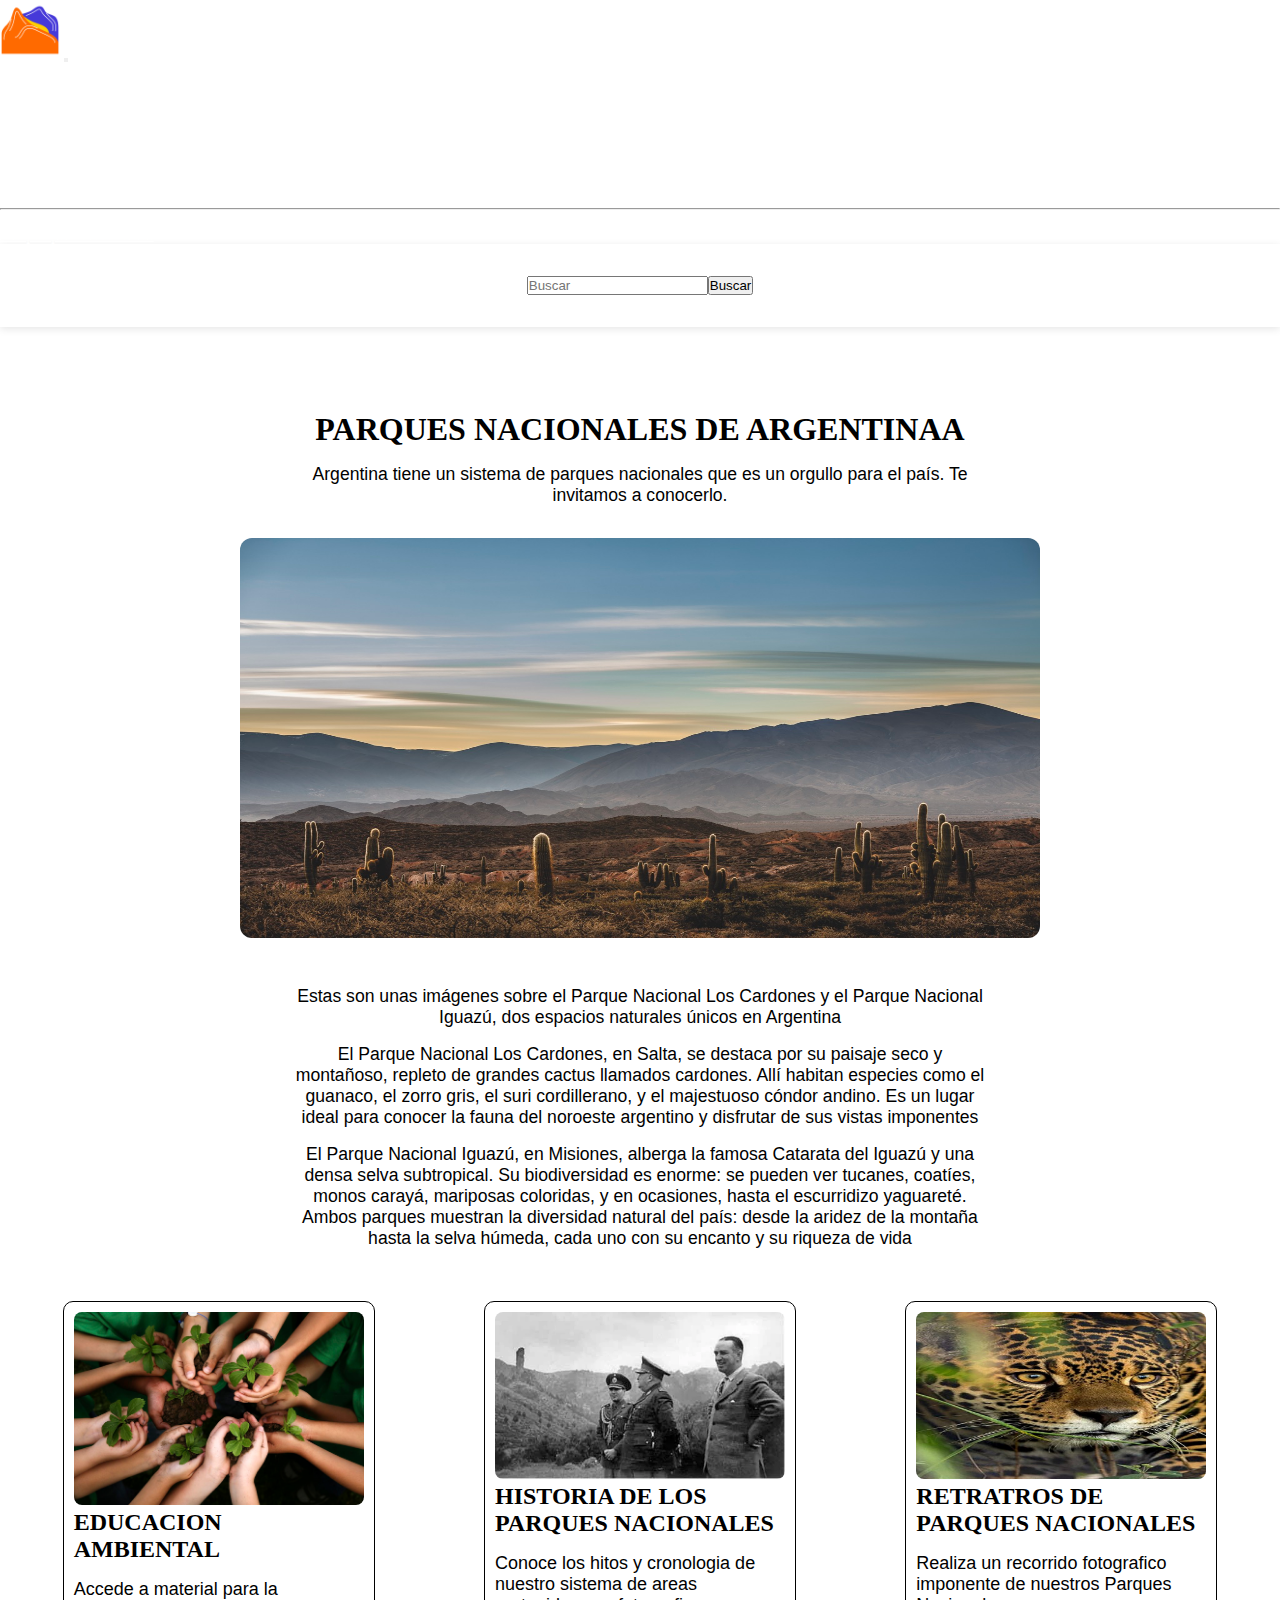
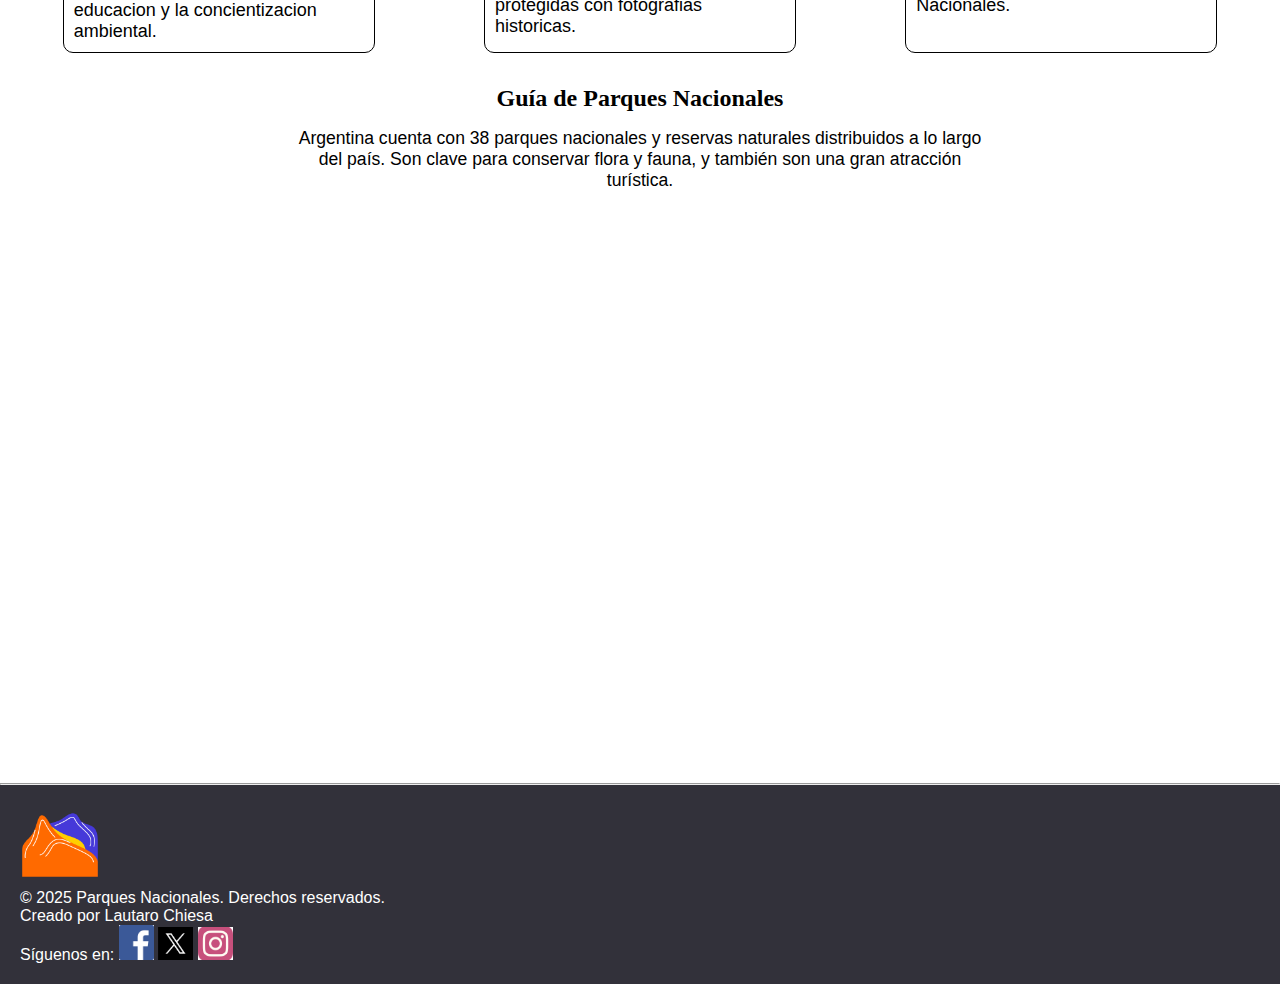
<file: index.html>
<!DOCTYPE html>
<html lang="en">
<head>
    <meta charset="UTF-8">
    <meta name="viewport" content="width=device-width, initial-scale=1.0">
    <title>Parques Nacionales</title>
    <link href="https://cdn.jsdelivr.net/npm/bootstrap@5.3.6/dist/css/bootstrap.min.css" rel="stylesheet" integrity="sha384-4Q6Gf2aSP4eDXB8Miphtr37CMZZQ5oXLH2yaXMJ2w8e2ZtHTl7GptT4jmndRuHDT" crossorigin="anonymous">
    <link rel="stylesheet" href="/css/index.css">
    <link rel="stylesheet" href="/css/styles.css">
</head>
<body>
    
    <header>
        <nav class="navbar navbar-expand-lg bg-body-tertiary"data-bs-theme="dark">
  <div class="container-fluid">
    <img src="/asset/img/parque-nacional.png" width="60px">
    <button class="navbar-toggler" type="button" data-bs-toggle="collapse" data-bs-target="#navbarScroll" aria-controls="navbarScroll" aria-expanded="false" aria-label="Toggle navigation">
      <span class="navbar-toggler-icon"></span>
    </button>
    <div class="collapse navbar-collapse" id="navbarScroll">
      <ul class="navbar-nav me-auto my-2 my-lg-0 navbar-nav-scroll" style="--bs-scroll-height: 100px;">
        <li class="nav-item">
          <a class="nav-link active" aria-current="page" href="/index.html">Inicio</a>
        </li>
        <li class="nav-item">
          <a class="nav-link" href="/asset/pages/pag2.html">Buscar parques</a>
        </li>
        <li class="nav-item dropdown">
          <a class="nav-link dropdown-toggle" href="/asset/pages/pag2.html" role="button" data-bs-toggle="dropdown" aria-expanded="false">
            Ver mas
          </a>
          <ul class="dropdown-menu">
            <li><a class="dropdown-item" href="https://nahuelhuapi.gov.ar/" target="_blank">Parque Nahuel Huapi</a></li>
            <li><a class="dropdown-item" href="#">Parque</a></li>
            <li><a class="dropdown-item" href="#">Parque</a></li>
            <li><a class="dropdown-item" href="#">Parque</a></li>
            <li><a class="dropdown-item" href="#">Parque</a></li>
            <li><hr class="dropdown-divider"></li>
            <li><a class="dropdown-item" href="/asset/pages/pag3.html">Ver parques cerca de mi</a></li>
          </ul>
        </li>
      </ul>
      <form class="d-flex" role="search">
        <input class="form-control me-2" type="search" placeholder="Buscar" aria-label="Search"/>
        <button class="btn btn-primary" type="submit">Buscar</button>
         
      </form>
    </div>
  </div>
</nav>
    </header>
    <main>
        <section class="center">
          <h1>PARQUES NACIONALES DE ARGENTINAA</h1>
          <p id="subtitulo1">
            Argentina tiene un sistema de parques nacionales que es un orgullo para el país. Te invitamos a conocerlo.
          </p>
          <div class="carousel-container">
            <div class="carousel">
              <img src="/asset/img/carru1.jpeg" alt="Imagen 1"/>
              <img src="/asset/img/carru2.jpeg" alt="Imagen 2"/>
              <img src="/asset/img/carru3.jpeg" alt="Imagen 3"/>
              <img src="/asset/img/carru4.jpeg" alt="Imagen 4"/>
            </div>
          </div>
          <p>
            Estas son unas imágenes sobre el Parque Nacional Los Cardones y el Parque Nacional Iguazú, dos espacios naturales únicos en Argentina</p>

<p>El Parque Nacional Los Cardones, en Salta, se destaca por su paisaje seco y montañoso, repleto de grandes cactus llamados cardones. Allí habitan especies como el guanaco, el zorro gris, el suri cordillerano, y el majestuoso cóndor andino. Es un lugar ideal para conocer la fauna del noroeste argentino y disfrutar de sus vistas imponentes</p>

<p>El Parque Nacional Iguazú, en Misiones, alberga la famosa Catarata del Iguazú y una densa selva subtropical. Su biodiversidad es enorme: se pueden ver tucanes, coatíes, monos carayá, mariposas coloridas, y en ocasiones, hasta el escurridizo yaguareté.
  Ambos parques muestran la diversidad natural del país: desde la aridez de la montaña hasta la selva húmeda, cada uno con su encanto y su riqueza de vida</p>
        </section>
        <aside id="filtros"></aside>
        <section id="cardindex">
            <a class="card1" href="/asset/pages/educacion-ambiental.html"><article>
                <img class="imgcard1" src="/asset/img/educacion ambiental.jpg" width="250vw" alt="">
                <div>
                    <h2>EDUCACION AMBIENTAL</h2>
                    <p class="textocard">Accede a material para la educacion y la concientizacion ambiental.</p>
                </div>
            </article></a>
            <a class="card1" href="/asset/pages/historia-parques.html"><article>
                <img class="imgcard1" src="/asset/img/historia de parques.webp" width="250vw" alt="">
                <div>
                    <h2>HISTORIA DE LOS PARQUES NACIONALES</h2>
                    <p class="textocard">Conoce los hitos y cronologia de nuestro sistema de areas protegidas con fotografias historicas.</p>
                </div>
            </article></a>
            <a class="card1" href="/asset/pages/fotografias-parques.html"><article>
                <img class="imgcard1" src="/asset/img/retratros de parques.jpg" width="260vw" alt="">
                <div>
                    <h2>RETRATROS DE PARQUES NACIONALES</h2>
                    <p class="textocard">Realiza un recorrido fotografico imponente de nuestros Parques Nacionales.</p>
                </div>
            </article></a>
        </section>
        <section class="center">
          <h2>Guía de Parques Nacionales</h2>
          <p>
            Argentina cuenta con 38 parques nacionales y reservas naturales distribuidos a lo largo del país. Son clave para conservar flora y fauna, y también son una gran atracción turística.
          </p>
        </section>
        <section class="center">
          <iframe
            width="560"
            height="315"
            src="https://www.youtube.com/embed/7-PhkyNmEl4?si=mwYJqTfQXdH31PH-"
            title="YouTube video player"
            frameborder="0"
            allow="accelerometer; autoplay; clipboard-write; encrypted-media; gyroscope; picture-in-picture; web-share"
            allowfullscreen>
          </iframe>
        </section>
      </main>
      
    <hr>
    <footer>
      <article id="foter">
        <img src="/asset/img/parque-nacional.png" width="80px" alt="logo footer">
        <p>&copy; 2025 Parques Nacionales. Derechos reservados.</p>
        <p>Creado por Lautaro Chiesa</p>
        <p>
            Síguenos en:
            <a href="https://facebook.com" target="_blank"><img src="/asset/img/logo de face.png"  
            width="35px"    alt="logo de facebook"></a>
            <a href="https://twitter.com" target="_blank"><img src="/asset/img/logo de x.png" width="35px" alt="logo de x"></a> 
            <a href="https://instagram.com" target="_blank"><img src="/asset/img/logo insta.png" width="35px" alt="logo de insta"></a></p>
            </article>
    </footer>
    <script src="https://cdn.jsdelivr.net/npm/bootstrap@5.3.6/dist/js/bootstrap.bundle.min.js" integrity="sha384-j1CDi7MgGQ12Z7Qab0qlWQ/Qqz24Gc6BM0thvEMVjHnfYGF0rmFCozFSxQBxwHKO" crossorigin="anonymous"></script>
</body>
</html>
</file>
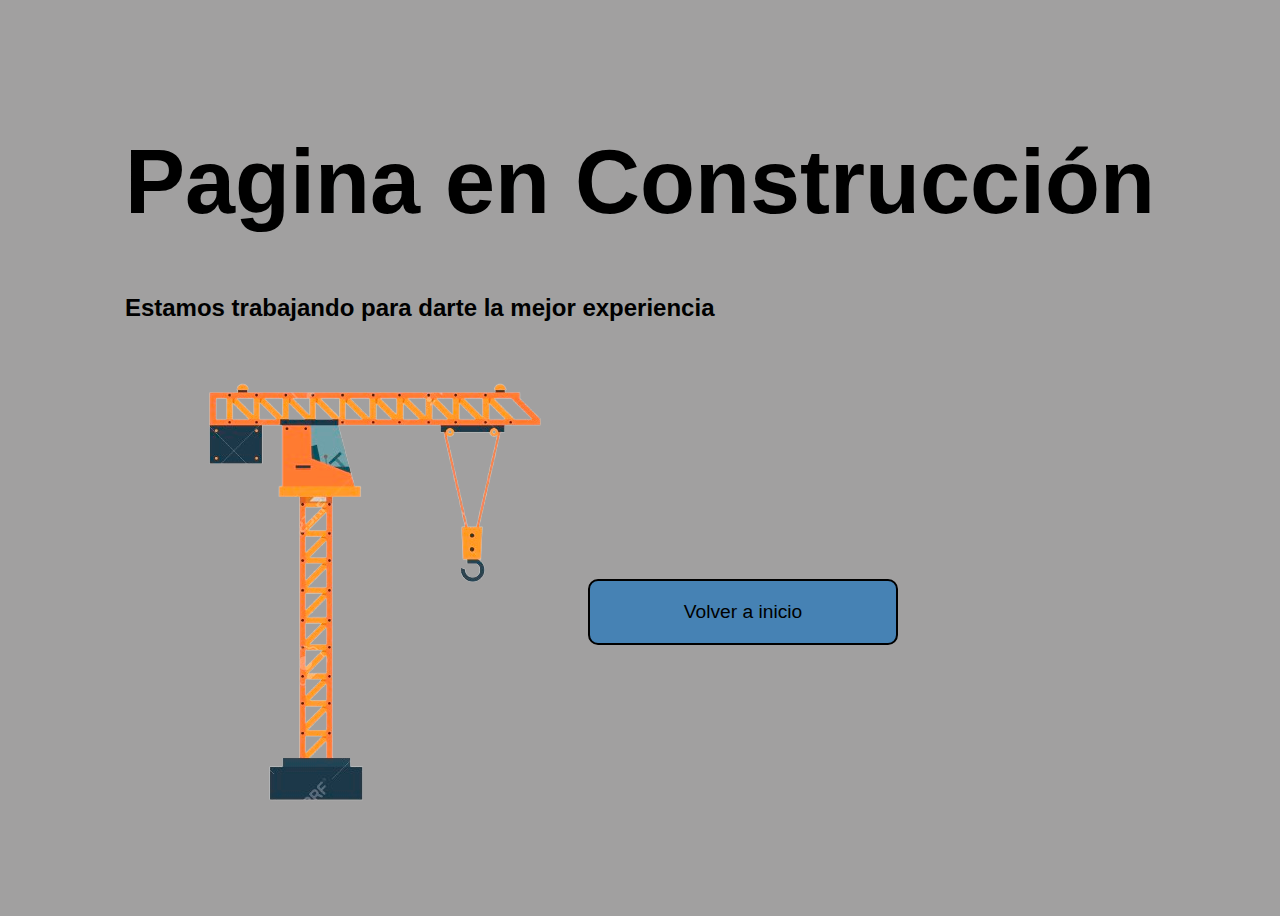
<file: asset/pages/cardprueba.html>
<!DOCTYPE html>
<html lang="es">
<head>
  <meta charset="UTF-8">
  <title>Pagina en construcción</title>
  <link rel="stylesheet" href="/css/cardprueba.css">
</head>
<body>
<header></header>
<main>
  <h1>Pagina en Construcción</h1>
  <h2>Estamos trabajando para darte la mejor experiencia </h2>
  <div id="grua">
     <a href="/index.html"><input id="boton" type="button" value="Volver a inicio"></a>
    <img src="/asset/img/grua.png" alt="">
   
  </div>
</main>
<footer></footer>
</body>
</html>
</file>
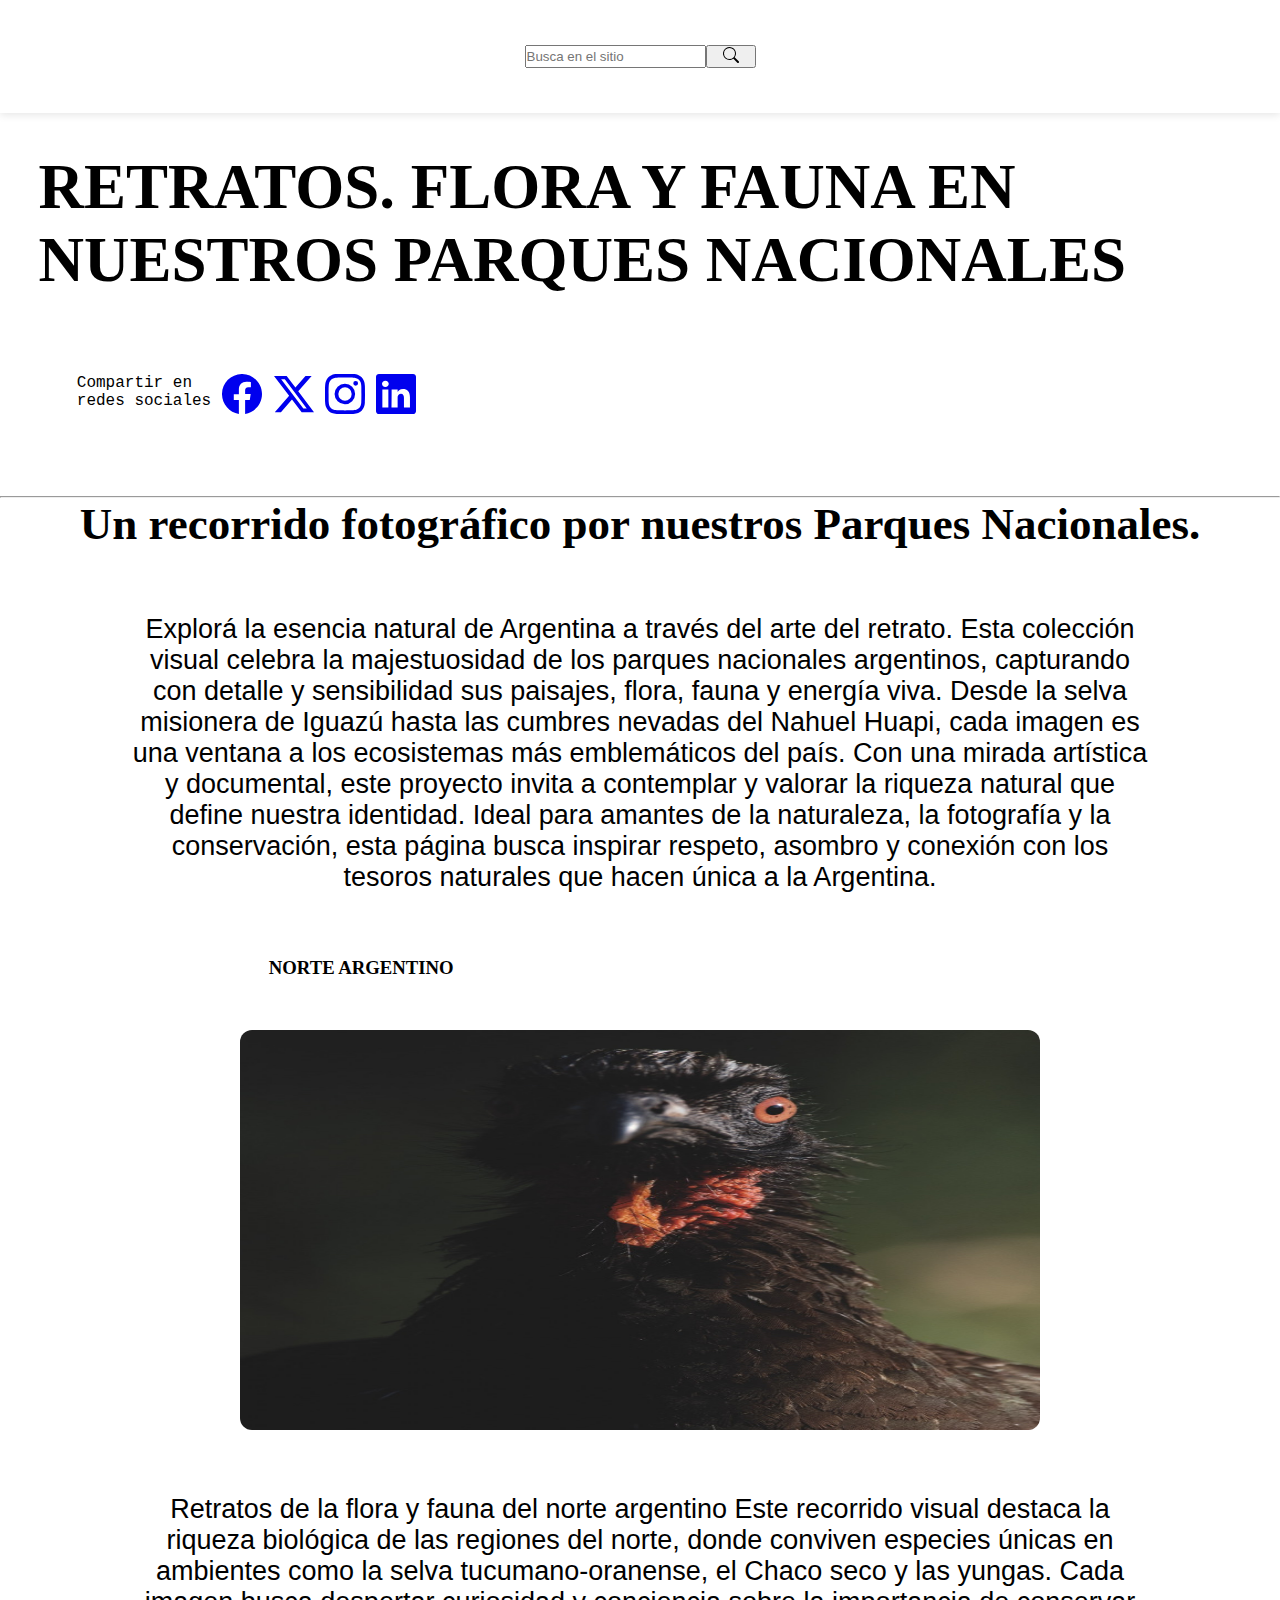
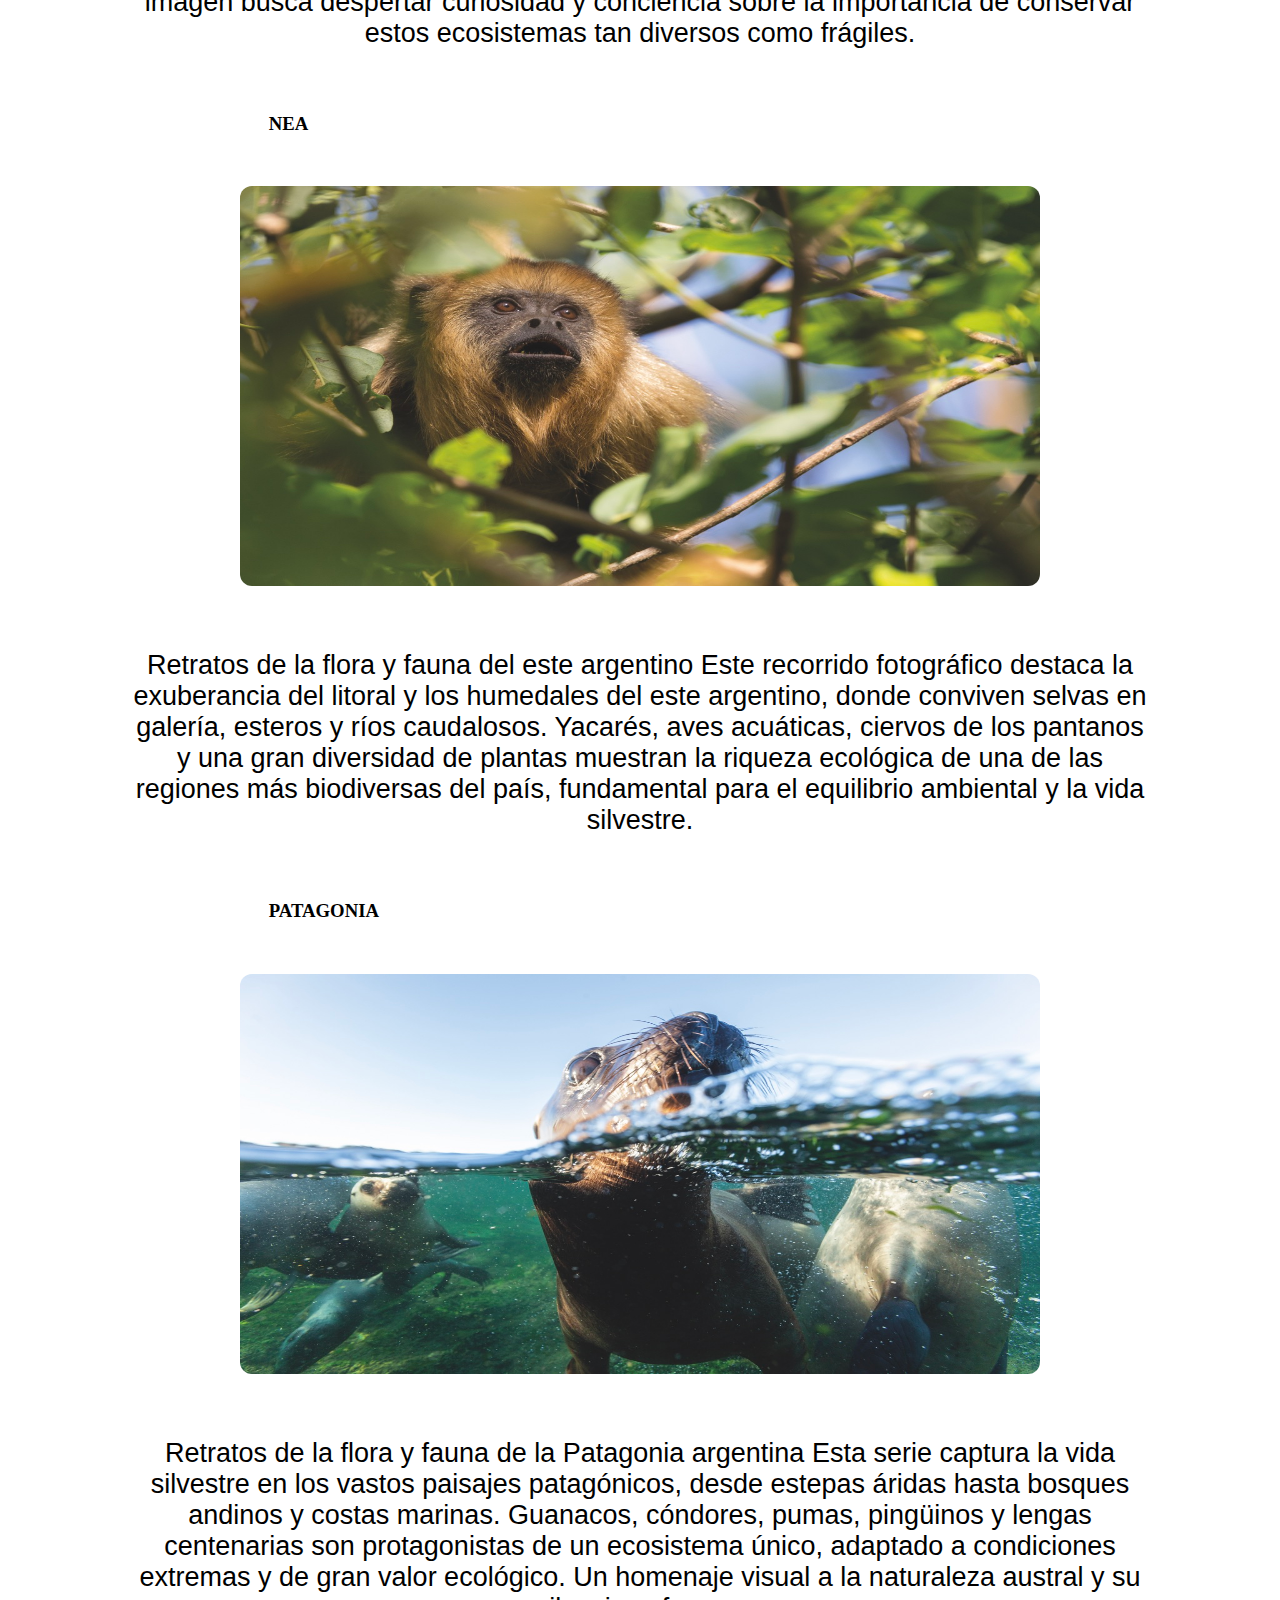
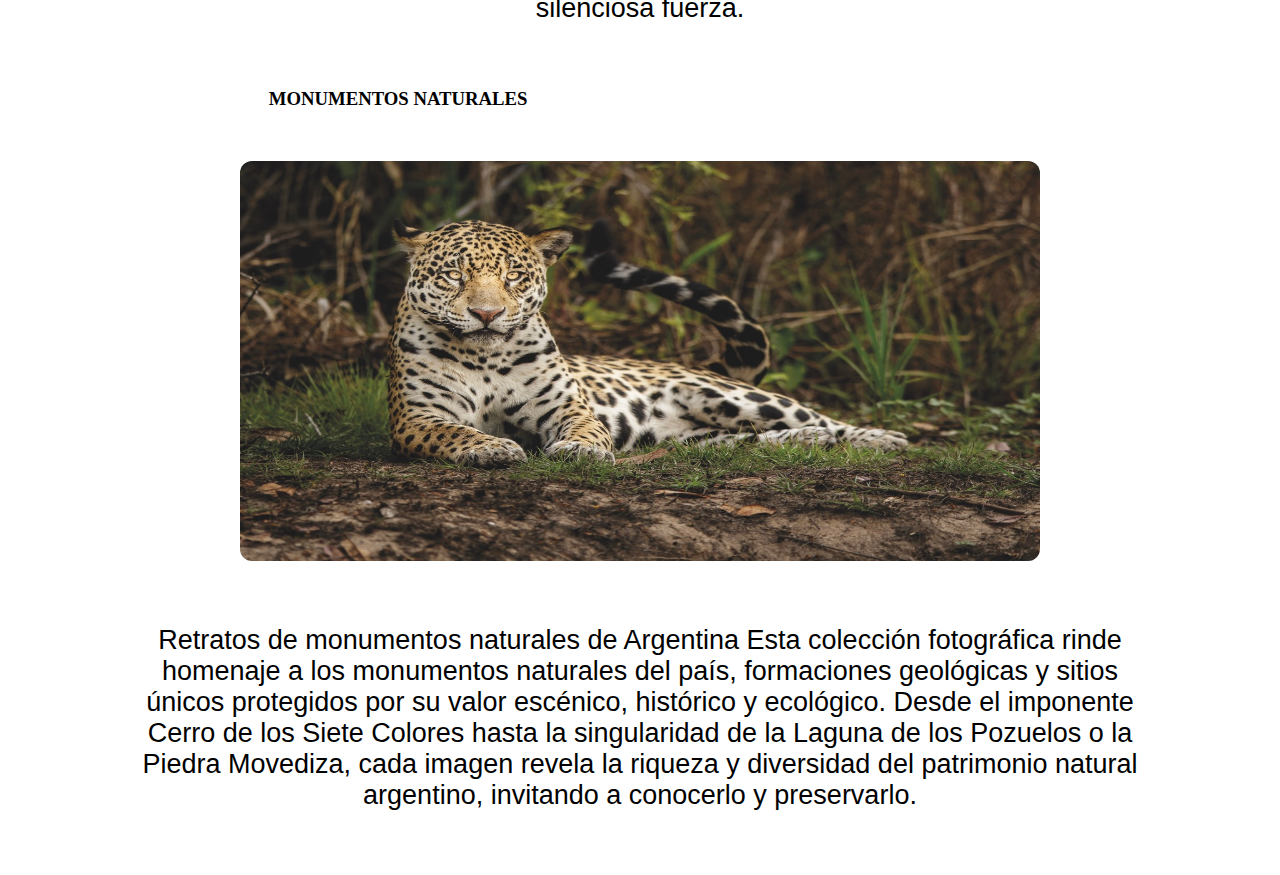
<file: asset/pages/fotografias-parques.html>
<!DOCTYPE html>
<html lang="en">
<head>
    <meta charset="UTF-8">
    <meta name="viewport" content="width=device-width, initial-scale=1.0">
    <title>Document</title>
    <link rel="stylesheet" href="/css/fotos.css">
</head>
<body>
    <header>
        <div>
            <form>
                <label for="usuario"></label>
                <input type="text" placeholder="Busca en el sitio">
                <button id="boton" type="submit"><svg xmlns="http://www.w3.org/2000/svg" width="16" height="16" fill="currentColor" class="bi bi-search" viewBox="0 0 16 16">
                    <path d="M11.742 10.344a6.5 6.5 0 1 0-1.397 1.398h-.001q.044.06.098.115l3.85 3.85a1 1 0 0 0 1.415-1.414l-3.85-3.85a1 1 0 0 0-.115-.1zM12 6.5a5.5 5.5 0 1 1-11 0 5.5 5.5 0 0 1 11 0"/>
                  </svg></button>
            </form>
        </div>
    </header>
    <main>
        <h1>RETRATOS. FLORA Y FAUNA EN NUESTROS PARQUES NACIONALES</h1>
        <div id="divmain">
            <p>Compartir en <br> redes sociales</p>
            <a href="https://www.facebook.com/?locale=es_LA"><svg xmlns="http://www.w3.org/2000/svg" width="40" height="40" fill="currentColor" class="bi bi-facebook" viewBox="0 0 16 16">
                <path d="M16 8.049c0-4.446-3.582-8.05-8-8.05C3.58 0-.002 3.603-.002 8.05c0 4.017 2.926 7.347 6.75 7.951v-5.625h-2.03V8.05H6.75V6.275c0-2.017 1.195-3.131 3.022-3.131.876 0 1.791.157 1.791.157v1.98h-1.009c-.993 0-1.303.621-1.303 1.258v1.51h2.218l-.354 2.326H9.25V16c3.824-.604 6.75-3.934 6.75-7.951"/>
              </svg></a>
            <a href="https://x.com/?lang=es"><svg xmlns="http://www.w3.org/2000/svg" width="40" height="40" fill="currentColor" class="bi bi-twitter-x" viewBox="0 0 16 16">
                <path d="M12.6.75h2.454l-5.36 6.142L16 15.25h-4.937l-3.867-5.07-4.425 5.07H.316l5.733-6.57L0 .75h5.063l3.495 4.633L12.601.75Zm-.86 13.028h1.36L4.323 2.145H2.865z"/>
              </svg></a>
            <a href="https://www.instagram.com/"><svg xmlns="http://www.w3.org/2000/svg" width="40" height="40" fill="currentColor" class="bi bi-instagram" viewBox="0 0 16 16">
                <path d="M8 0C5.829 0 5.556.01 4.703.048 3.85.088 3.269.222 2.76.42a3.9 3.9 0 0 0-1.417.923A3.9 3.9 0 0 0 .42 2.76C.222 3.268.087 3.85.048 4.7.01 5.555 0 5.827 0 8.001c0 2.172.01 2.444.048 3.297.04.852.174 1.433.372 1.942.205.526.478.972.923 1.417.444.445.89.719 1.416.923.51.198 1.09.333 1.942.372C5.555 15.99 5.827 16 8 16s2.444-.01 3.298-.048c.851-.04 1.434-.174 1.943-.372a3.9 3.9 0 0 0 1.416-.923c.445-.445.718-.891.923-1.417.197-.509.332-1.09.372-1.942C15.99 10.445 16 10.173 16 8s-.01-2.445-.048-3.299c-.04-.851-.175-1.433-.372-1.941a3.9 3.9 0 0 0-.923-1.417A3.9 3.9 0 0 0 13.24.42c-.51-.198-1.092-.333-1.943-.372C10.443.01 10.172 0 7.998 0zm-.717 1.442h.718c2.136 0 2.389.007 3.232.046.78.035 1.204.166 1.486.275.373.145.64.319.92.599s.453.546.598.92c.11.281.24.705.275 1.485.039.843.047 1.096.047 3.231s-.008 2.389-.047 3.232c-.035.78-.166 1.203-.275 1.485a2.5 2.5 0 0 1-.599.919c-.28.28-.546.453-.92.598-.28.11-.704.24-1.485.276-.843.038-1.096.047-3.232.047s-2.39-.009-3.233-.047c-.78-.036-1.203-.166-1.485-.276a2.5 2.5 0 0 1-.92-.598 2.5 2.5 0 0 1-.6-.92c-.109-.281-.24-.705-.275-1.485-.038-.843-.046-1.096-.046-3.233s.008-2.388.046-3.231c.036-.78.166-1.204.276-1.486.145-.373.319-.64.599-.92s.546-.453.92-.598c.282-.11.705-.24 1.485-.276.738-.034 1.024-.044 2.515-.045zm4.988 1.328a.96.96 0 1 0 0 1.92.96.96 0 0 0 0-1.92m-4.27 1.122a4.109 4.109 0 1 0 0 8.217 4.109 4.109 0 0 0 0-8.217m0 1.441a2.667 2.667 0 1 1 0 5.334 2.667 2.667 0 0 1 0-5.334"/>
              </svg></a>
              <a href="https://ar.linkedin.com/"><svg xmlns="http://www.w3.org/2000/svg" width="40" height="40" fill="currentColor" class="bi bi-linkedin" viewBox="0 0 16 16">
                <path d="M0 1.146C0 .513.526 0 1.175 0h13.65C15.474 0 16 .513 16 1.146v13.708c0 .633-.526 1.146-1.175 1.146H1.175C.526 16 0 15.487 0 14.854zm4.943 12.248V6.169H2.542v7.225zm-1.2-8.212c.837 0 1.358-.554 1.358-1.248-.015-.709-.52-1.248-1.342-1.248S2.4 3.226 2.4 3.934c0 .694.521 1.248 1.327 1.248zm4.908 8.212V9.359c0-.216.016-.432.08-.586.173-.431.568-.878 1.232-.878.869 0 1.216.662 1.216 1.634v3.865h2.401V9.25c0-2.22-1.184-3.252-2.764-3.252-1.274 0-1.845.7-2.165 1.193v.025h-.016l.016-.025V6.169h-2.4c.03.678 0 7.225 0 7.225z"/>
              </svg></a>
            </div>
            <hr>
            <section>
                <h2>Un recorrido fotográfico por nuestros Parques Nacionales.</h2>
                <p class="textocenter">Explorá la esencia natural de Argentina a través del arte del retrato.
                Esta colección visual celebra la majestuosidad de los parques nacionales argentinos, capturando con detalle y sensibilidad sus paisajes, flora, fauna y energía viva. Desde la selva misionera de Iguazú hasta las cumbres nevadas del Nahuel Huapi, cada imagen es una ventana a los ecosistemas más emblemáticos del país.
                Con una mirada artística y documental, este proyecto invita a contemplar y valorar la riqueza natural que define nuestra identidad. Ideal para amantes de la naturaleza, la fotografía y la conservación, esta página busca inspirar respeto, asombro y conexión con los tesoros naturales que hacen única a la Argentina.</p>
            </section>
            <section>
                <article>
                    <h3>NORTE ARGENTINO</h3>
                    <div class="carousel-container">
                        <div class="carousel">
                            <img src="/asset/img/norte1.jpeg" alt="Imagen 1"/>
                            <img src="/asset/img/norte2.jpeg" alt="Imagen 2"/>
                            <img src="/asset/img/norte3.jpg" alt="Imagen 3"/>
                            <img src="/asset/img/norte4.jpg" alt="Imagen 4"/>
                        </div>
                    </div>
                    <p class="textocenter">Retratos de la flora y fauna del norte argentino
                        Este recorrido visual destaca la riqueza biológica de las regiones del norte, donde conviven especies únicas en ambientes como la selva tucumano-oranense, el Chaco seco y las yungas. Cada imagen busca despertar curiosidad y conciencia sobre la importancia de conservar estos ecosistemas tan diversos como frágiles.</p>
                </article>
                <article>
                    <h3>NEA</h3>
                    <div class="carousel-container">
                        <div class="carousel">
                            <img src="/asset/img/noreste1.jpeg" alt="Imagen 1"/>
                            <img src="/asset/img/noreste2.jpeg" alt="Imagen 2"/>
                            <img src="/asset/img/noreste3.jpeg" alt="Imagen 3"/>
                            <img src="/asset/img/noreste4.jpeg" alt="Imagen 4"/>
                        </div>
                    </div>
                    <p class="textocenter">Retratos de la flora y fauna del este argentino
                        Este recorrido fotográfico destaca la exuberancia del litoral y los humedales del este argentino, donde conviven selvas en galería, esteros y ríos caudalosos. Yacarés, aves acuáticas, ciervos de los pantanos y una gran diversidad de plantas muestran la riqueza ecológica de una de las regiones más biodiversas del país, fundamental para el equilibrio ambiental y la vida silvestre.</p>
                </article>
                <article>
                    <h3>PATAGONIA</h3>
                    <div class="carousel-container">
                        <div class="carousel">
                            <img src="/asset/img/patagonia1.jpeg" alt="Imagen 1"/>
                            <img src="/asset/img/patagonia2.jpeg" alt="Imagen 2"/>
                            <img src="/asset/img/patagonia3.jpeg" alt="Imagen 3"/>
                            <img src="/asset/img/patagonia 4.jpeg" alt="Imagen 4"/>
                        </div>
                    </div>
                    <p class="textocenter">Retratos de la flora y fauna de la Patagonia argentina
                        Esta serie captura la vida silvestre en los vastos paisajes patagónicos, desde estepas áridas hasta bosques andinos y costas marinas. Guanacos, cóndores, pumas, pingüinos y lengas centenarias son protagonistas de un ecosistema único, adaptado a condiciones extremas y de gran valor ecológico. Un homenaje visual a la naturaleza austral y su silenciosa fuerza.</p>
                </article>
                <article>
                    <h3>MONUMENTOS NATURALES </h3>
                    <div class="carousel-container">
                        <div class="carousel">
                            <img src="/asset/img/monu1.jpeg" alt="Imagen 1"/>
                            <img src="/asset/img/mono2.jpeg" alt="Imagen 2"/>
                            <img src="/asset/img/monu3.jpeg" alt="Imagen 3"/>
                            <img src="/asset/img/monu4.jpeg" alt="Imagen 4"/>
                        </div>
                    </div>
                    <p class="textocenter">Retratos de monumentos naturales de Argentina
                        Esta colección fotográfica rinde homenaje a los monumentos naturales del país, formaciones geológicas y sitios únicos protegidos por su valor escénico, histórico y ecológico. Desde el imponente Cerro de los Siete Colores hasta la singularidad de la Laguna de los Pozuelos o la Piedra Movediza, cada imagen revela la riqueza y diversidad del patrimonio natural argentino, invitando a conocerlo y preservarlo.</p>
                </article>
            </section>
    </main>
    <footer></footer>
</body>
</html>
</file>
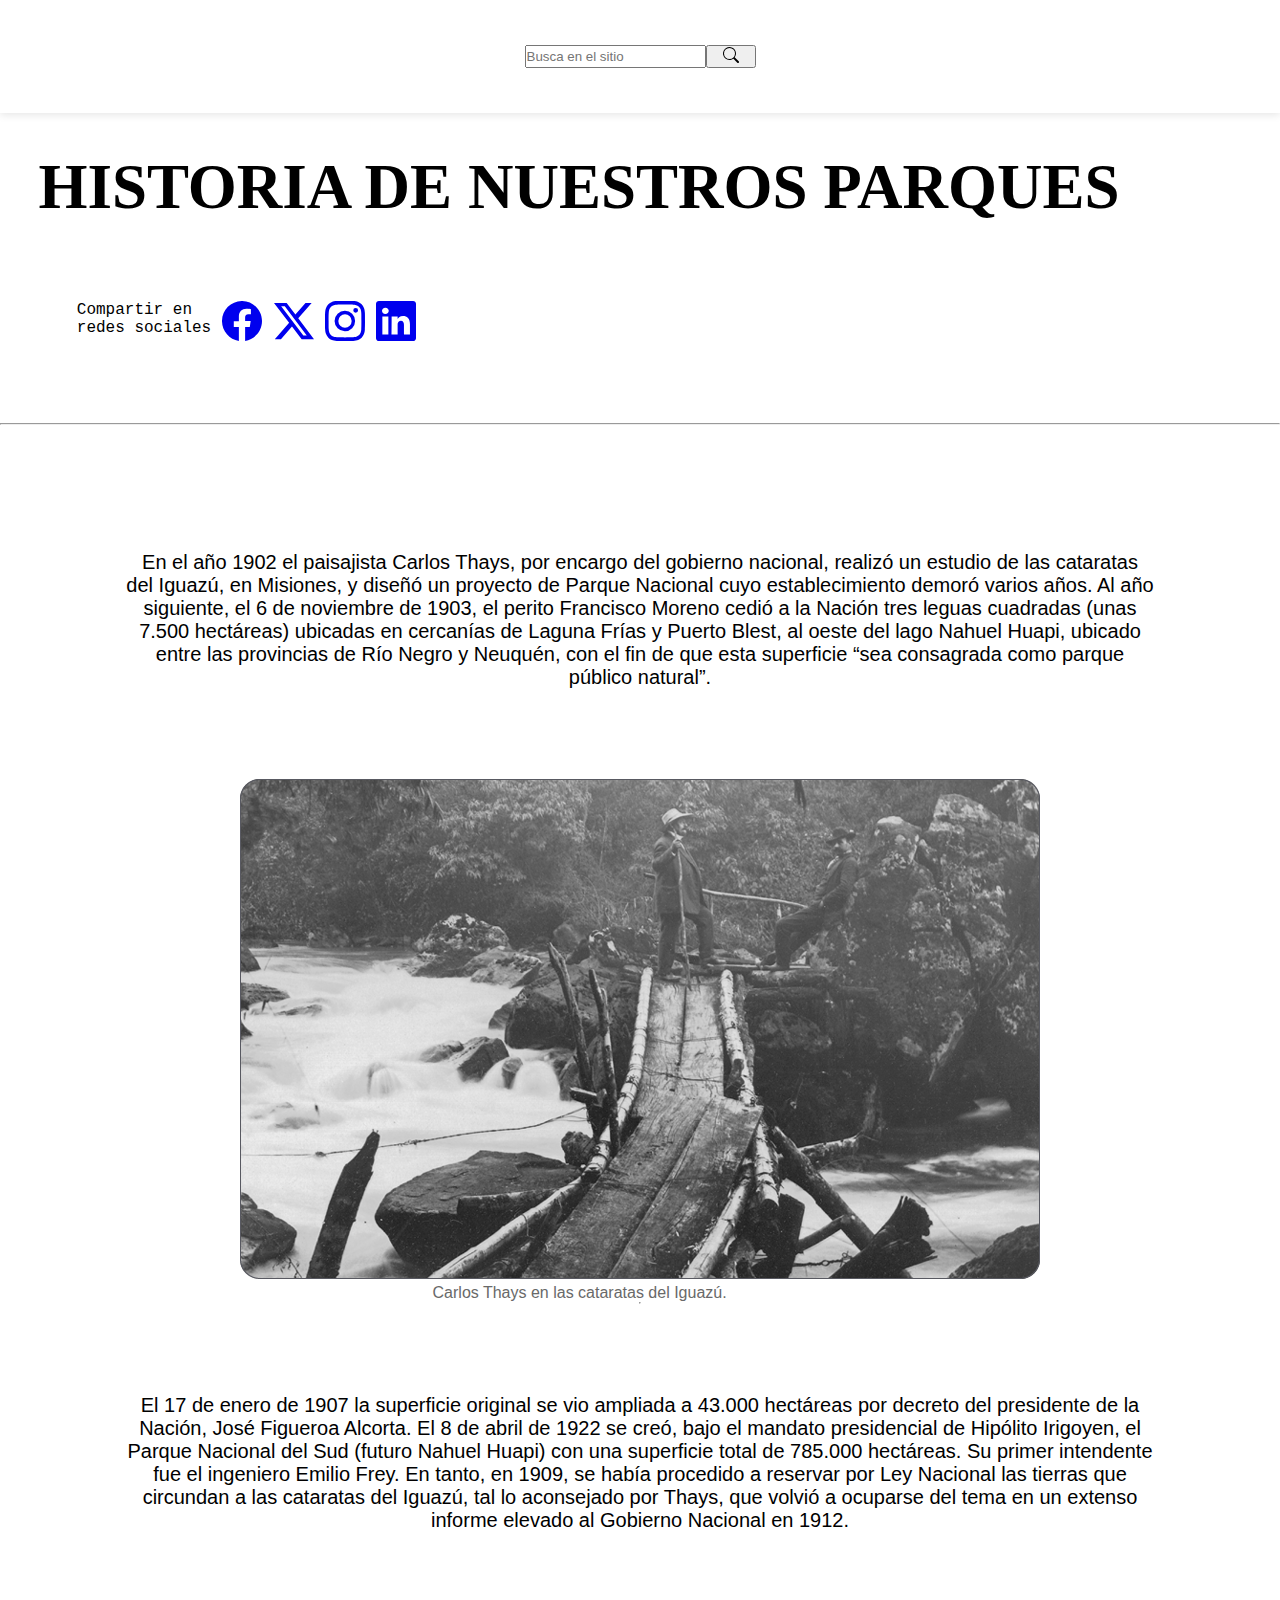
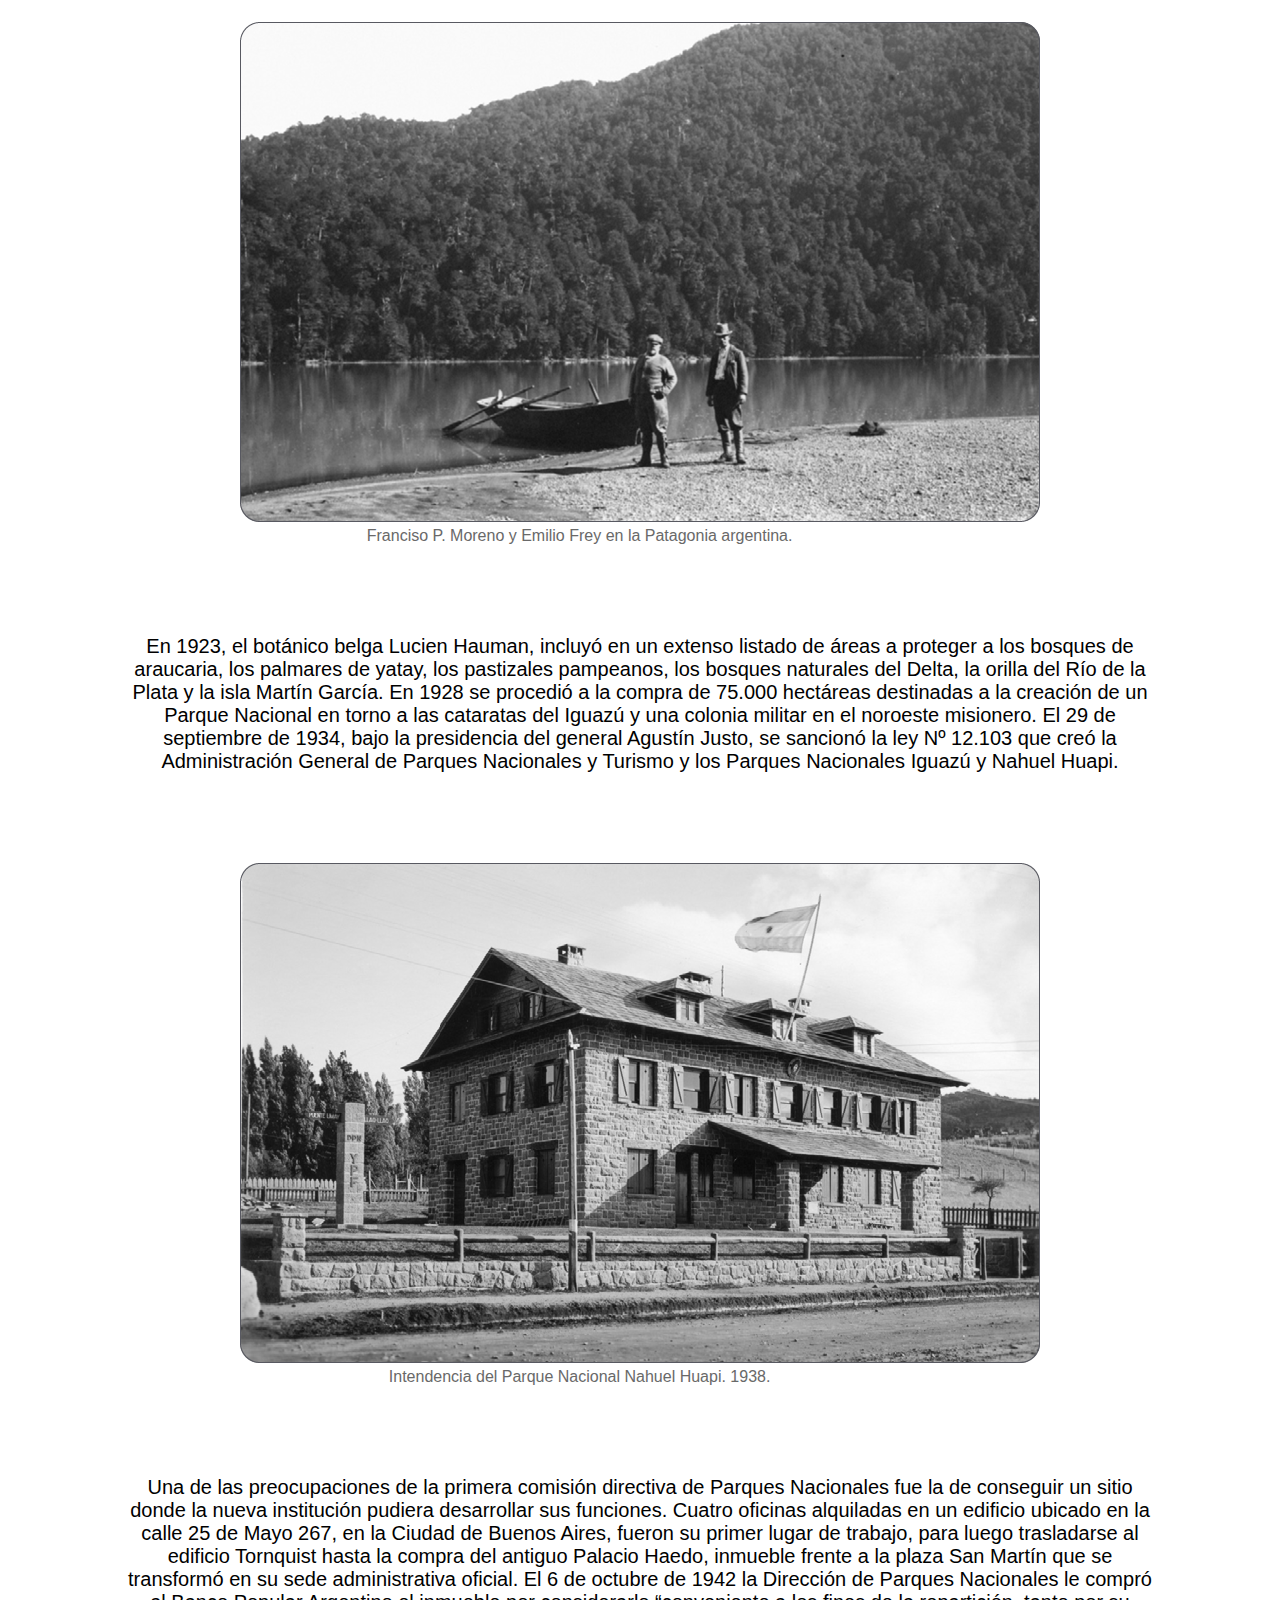
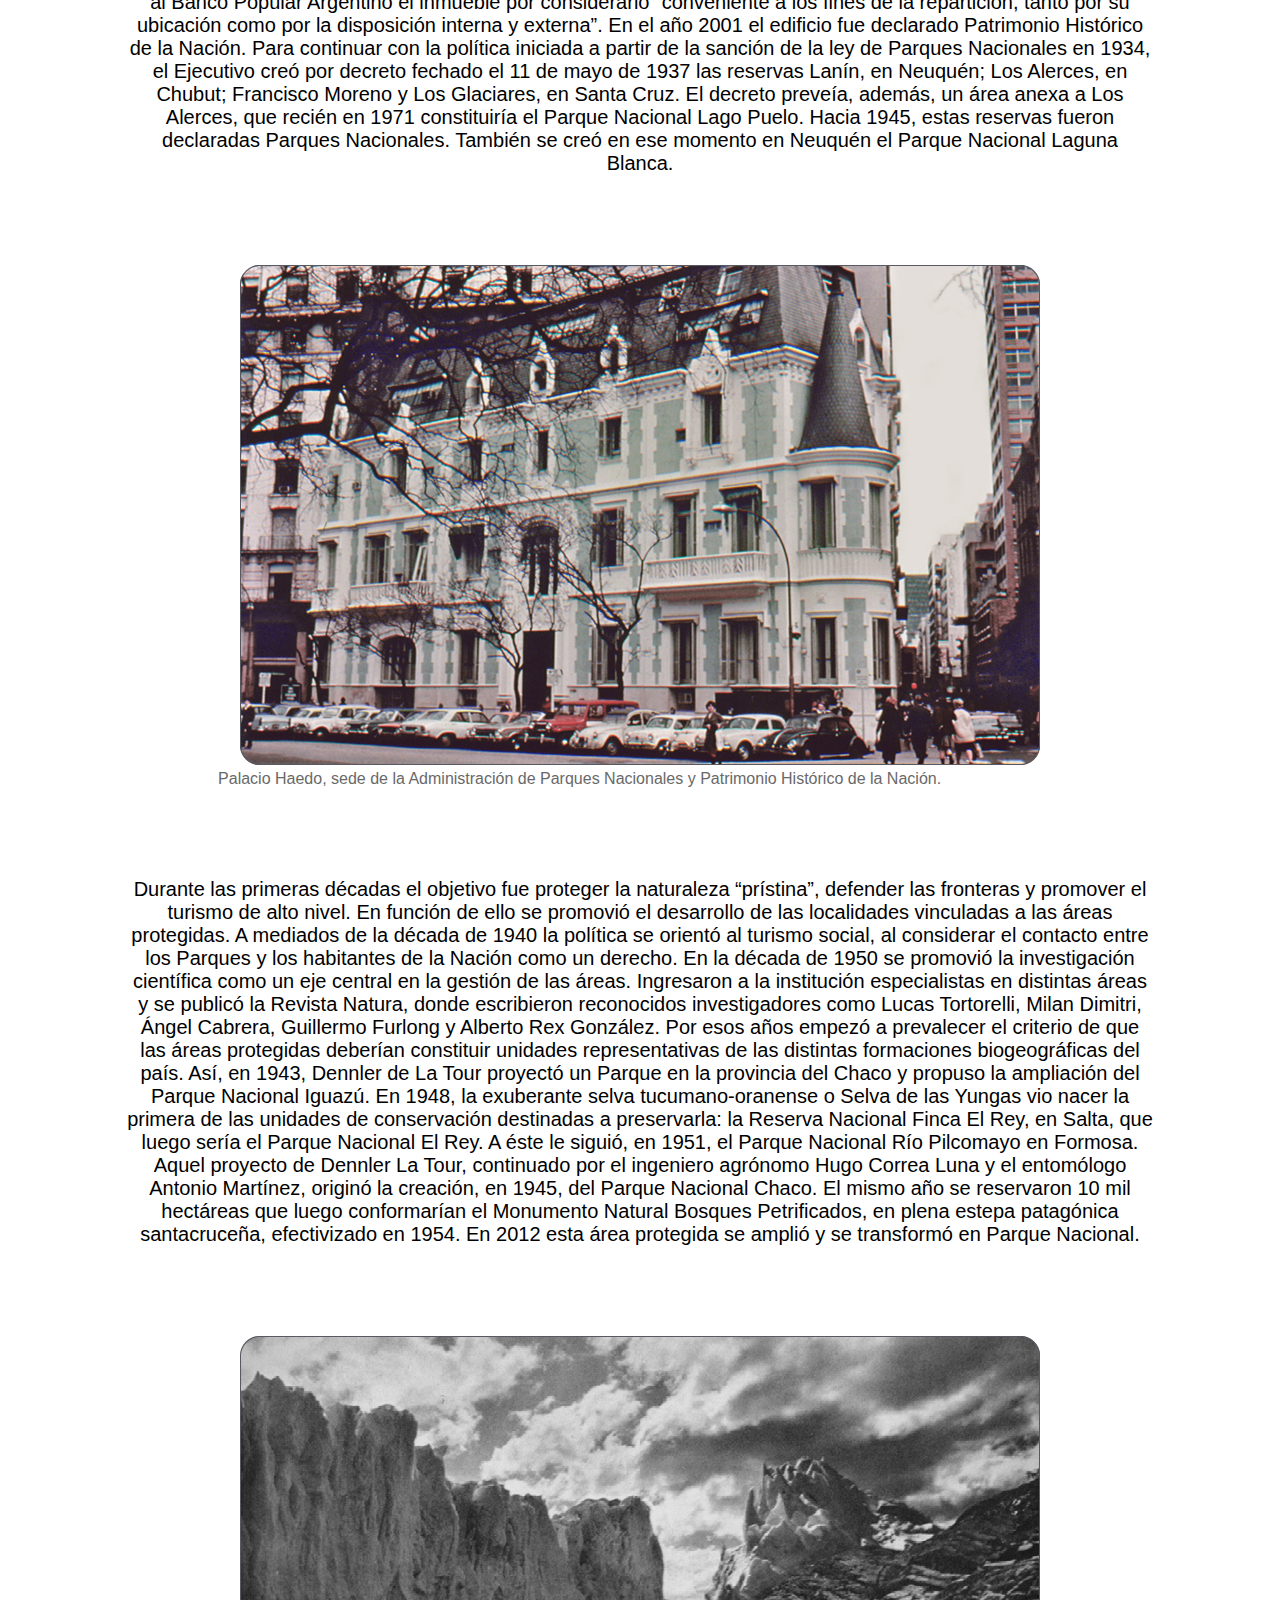
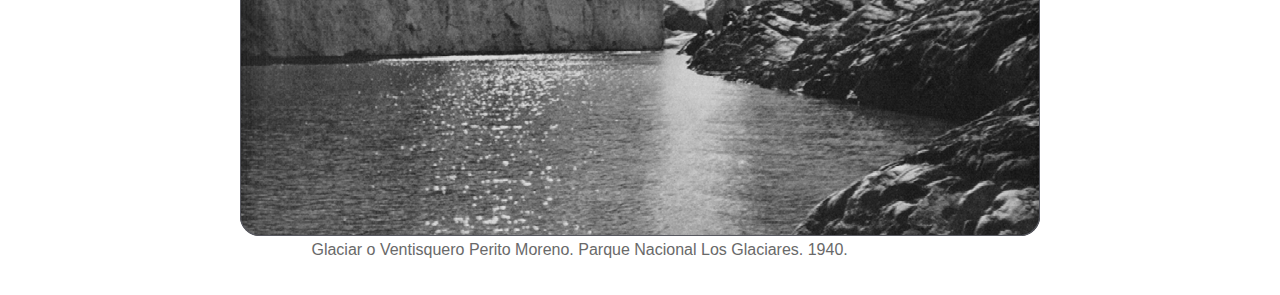
<file: asset/pages/historia-parques.html>
<!DOCTYPE html>
<html lang="en">
<head>
    <meta charset="UTF-8">
    <meta name="viewport" content="width=device-width, initial-scale=1.0">
    <title>Document</title>
    <link rel="stylesheet" href="/css/historia.css">
</head>
<body>
    <header>
        <div>
            <form>
                <label for="usuario"></label>
                <input type="text" placeholder="Busca en el sitio">
                <button id="boton" type="submit"><svg xmlns="http://www.w3.org/2000/svg" width="16" height="16" fill="currentColor" class="bi bi-search" viewBox="0 0 16 16">
                    <path d="M11.742 10.344a6.5 6.5 0 1 0-1.397 1.398h-.001q.044.06.098.115l3.85 3.85a1 1 0 0 0 1.415-1.414l-3.85-3.85a1 1 0 0 0-.115-.1zM12 6.5a5.5 5.5 0 1 1-11 0 5.5 5.5 0 0 1 11 0"/>
                  </svg></button>
            </form>
        </div>
    </header>
    <main>
        <h1>HISTORIA DE NUESTROS PARQUES</h1>
        <div id="divmain">
            <p>Compartir en <br> redes sociales</p>
            <a href="https://www.facebook.com/?locale=es_LA"><svg xmlns="http://www.w3.org/2000/svg" width="40" height="40" fill="currentColor" class="bi bi-facebook" viewBox="0 0 16 16">
                <path d="M16 8.049c0-4.446-3.582-8.05-8-8.05C3.58 0-.002 3.603-.002 8.05c0 4.017 2.926 7.347 6.75 7.951v-5.625h-2.03V8.05H6.75V6.275c0-2.017 1.195-3.131 3.022-3.131.876 0 1.791.157 1.791.157v1.98h-1.009c-.993 0-1.303.621-1.303 1.258v1.51h2.218l-.354 2.326H9.25V16c3.824-.604 6.75-3.934 6.75-7.951"/>
              </svg></a>
            <a href="https://x.com/?lang=es"><svg xmlns="http://www.w3.org/2000/svg" width="40" height="40" fill="currentColor" class="bi bi-twitter-x" viewBox="0 0 16 16">
                <path d="M12.6.75h2.454l-5.36 6.142L16 15.25h-4.937l-3.867-5.07-4.425 5.07H.316l5.733-6.57L0 .75h5.063l3.495 4.633L12.601.75Zm-.86 13.028h1.36L4.323 2.145H2.865z"/>
              </svg></a>
            <a href="https://www.instagram.com/"><svg xmlns="http://www.w3.org/2000/svg" width="40" height="40" fill="currentColor" class="bi bi-instagram" viewBox="0 0 16 16">
                <path d="M8 0C5.829 0 5.556.01 4.703.048 3.85.088 3.269.222 2.76.42a3.9 3.9 0 0 0-1.417.923A3.9 3.9 0 0 0 .42 2.76C.222 3.268.087 3.85.048 4.7.01 5.555 0 5.827 0 8.001c0 2.172.01 2.444.048 3.297.04.852.174 1.433.372 1.942.205.526.478.972.923 1.417.444.445.89.719 1.416.923.51.198 1.09.333 1.942.372C5.555 15.99 5.827 16 8 16s2.444-.01 3.298-.048c.851-.04 1.434-.174 1.943-.372a3.9 3.9 0 0 0 1.416-.923c.445-.445.718-.891.923-1.417.197-.509.332-1.09.372-1.942C15.99 10.445 16 10.173 16 8s-.01-2.445-.048-3.299c-.04-.851-.175-1.433-.372-1.941a3.9 3.9 0 0 0-.923-1.417A3.9 3.9 0 0 0 13.24.42c-.51-.198-1.092-.333-1.943-.372C10.443.01 10.172 0 7.998 0zm-.717 1.442h.718c2.136 0 2.389.007 3.232.046.78.035 1.204.166 1.486.275.373.145.64.319.92.599s.453.546.598.92c.11.281.24.705.275 1.485.039.843.047 1.096.047 3.231s-.008 2.389-.047 3.232c-.035.78-.166 1.203-.275 1.485a2.5 2.5 0 0 1-.599.919c-.28.28-.546.453-.92.598-.28.11-.704.24-1.485.276-.843.038-1.096.047-3.232.047s-2.39-.009-3.233-.047c-.78-.036-1.203-.166-1.485-.276a2.5 2.5 0 0 1-.92-.598 2.5 2.5 0 0 1-.6-.92c-.109-.281-.24-.705-.275-1.485-.038-.843-.046-1.096-.046-3.233s.008-2.388.046-3.231c.036-.78.166-1.204.276-1.486.145-.373.319-.64.599-.92s.546-.453.92-.598c.282-.11.705-.24 1.485-.276.738-.034 1.024-.044 2.515-.045zm4.988 1.328a.96.96 0 1 0 0 1.92.96.96 0 0 0 0-1.92m-4.27 1.122a4.109 4.109 0 1 0 0 8.217 4.109 4.109 0 0 0 0-8.217m0 1.441a2.667 2.667 0 1 1 0 5.334 2.667 2.667 0 0 1 0-5.334"/>
              </svg></a>
              <a href="https://ar.linkedin.com/"><svg xmlns="http://www.w3.org/2000/svg" width="40" height="40" fill="currentColor" class="bi bi-linkedin" viewBox="0 0 16 16">
                <path d="M0 1.146C0 .513.526 0 1.175 0h13.65C15.474 0 16 .513 16 1.146v13.708c0 .633-.526 1.146-1.175 1.146H1.175C.526 16 0 15.487 0 14.854zm4.943 12.248V6.169H2.542v7.225zm-1.2-8.212c.837 0 1.358-.554 1.358-1.248-.015-.709-.52-1.248-1.342-1.248S2.4 3.226 2.4 3.934c0 .694.521 1.248 1.327 1.248zm4.908 8.212V9.359c0-.216.016-.432.08-.586.173-.431.568-.878 1.232-.878.869 0 1.216.662 1.216 1.634v3.865h2.401V9.25c0-2.22-1.184-3.252-2.764-3.252-1.274 0-1.845.7-2.165 1.193v.025h-.016l.016-.025V6.169h-2.4c.03.678 0 7.225 0 7.225z"/>
              </svg></a>
            </div>
            <hr>
            <section id="sectionprincipal">
            <article>
                <p class="textodehistoria">En el año 1902 el paisajista Carlos Thays, por encargo del gobierno nacional, realizó un estudio de las cataratas del Iguazú, en Misiones, y diseñó un proyecto de Parque Nacional cuyo establecimiento demoró varios años. Al año siguiente, el 6 de noviembre de 1903, el perito Francisco Moreno cedió a la Nación tres leguas cuadradas (unas 7.500 hectáreas) ubicadas en cercanías de Laguna Frías y Puerto Blest, al oeste del lago Nahuel Huapi, ubicado entre las provincias de Río Negro y Neuquén, con el fin de que esta superficie “sea consagrada como parque público natural”.</p>
               <img src="/asset/img/fotos historicas1.png" alt="">
               <p class="piedefoto">Carlos Thays en las cataratas del Iguazú.</p>
            </article>
            <hr>
            <article>
              <p class="textodehistoria">El 17 de enero de 1907 la superficie original se vio ampliada a 43.000 hectáreas por decreto del presidente de la Nación, José Figueroa Alcorta.
El 8 de abril de 1922 se creó, bajo el mandato presidencial de Hipólito Irigoyen, el Parque Nacional del Sud (futuro Nahuel Huapi) con una superficie total de 785.000 hectáreas. Su primer intendente fue el ingeniero Emilio Frey.
En tanto, en 1909, se había procedido a reservar por Ley Nacional las tierras que circundan a las cataratas del Iguazú, tal lo aconsejado por Thays, que volvió a ocuparse del tema en un extenso informe elevado al Gobierno Nacional en 1912.</p>
<img src="/asset/img/fotos_historicas2.png" alt="">
<p class="piedefoto">Franciso P. Moreno y Emilio Frey en la Patagonia argentina.</p>
            </article>
            <article>
              <p class="textodehistoria">En 1923, el botánico belga Lucien Hauman, incluyó en un extenso listado de áreas a proteger a los bosques de araucaria, los palmares de yatay, los pastizales pampeanos, los bosques naturales del Delta, la orilla del Río de la Plata y la isla Martín García.

En 1928 se procedió a la compra de 75.000 hectáreas destinadas a la creación de un Parque Nacional en torno a las cataratas del Iguazú y una colonia militar en el noroeste misionero.

El 29 de septiembre de 1934, bajo la presidencia del general Agustín Justo, se sancionó la ley Nº 12.103 que creó la Administración General de Parques Nacionales y Turismo y los Parques Nacionales Iguazú y Nahuel Huapi.</p>
                <img src="/asset/img/fotos_historicas3.png" alt="">
                <p class="piedefoto">Intendencia del Parque Nacional Nahuel Huapi. 1938.</p>
            </article>
            <article>
              <p class="textodehistoria">Una de las preocupaciones de la primera comisión directiva de Parques Nacionales fue la de conseguir un sitio donde la nueva institución pudiera desarrollar sus funciones. Cuatro oficinas alquiladas en un edificio ubicado en la calle 25 de Mayo 267, en la Ciudad de Buenos Aires, fueron su primer lugar de trabajo, para luego trasladarse al edificio Tornquist hasta la compra del antiguo Palacio Haedo, inmueble frente a la plaza San Martín que se transformó en su sede administrativa oficial.

El 6 de octubre de 1942 la Dirección de Parques Nacionales le compró al Banco Popular Argentino el inmueble por considerarlo “conveniente a los fines de la repartición, tanto por su ubicación como por la disposición interna y externa”. En el año 2001 el edificio fue declarado Patrimonio Histórico de la Nación.

Para continuar con la política iniciada a partir de la sanción de la ley de Parques Nacionales en 1934, el Ejecutivo creó por decreto fechado el 11 de mayo de 1937 las reservas Lanín, en Neuquén; Los Alerces, en Chubut; Francisco Moreno y Los Glaciares, en Santa Cruz. El decreto preveía, además, un área anexa a Los Alerces, que recién en 1971 constituiría el Parque Nacional Lago Puelo. Hacia 1945, estas reservas fueron declaradas Parques Nacionales. También se creó en ese momento en Neuquén el Parque Nacional Laguna Blanca.</p>
                <img src="/asset/img/fotos_historicas4.png" alt="">
                <p class="piedefoto">Palacio Haedo, sede de la Administración de Parques Nacionales y Patrimonio Histórico de la Nación.</p>
            </article>
            <article>
              <p class="textodehistoria">Durante las primeras décadas el objetivo fue proteger la naturaleza “prístina”, defender las fronteras y promover el turismo de alto nivel. En función de ello se promovió el desarrollo de las localidades vinculadas a las áreas protegidas. A mediados de la década de 1940 la política se orientó al turismo social, al considerar el contacto entre los Parques y los habitantes de la Nación como un derecho. En la década de 1950 se promovió la investigación científica como un eje central en la gestión de las áreas. Ingresaron a la institución especialistas en distintas áreas y se publicó la Revista Natura, donde escribieron reconocidos investigadores como Lucas Tortorelli, Milan Dimitri, Ángel Cabrera, Guillermo Furlong y Alberto Rex González.

Por esos años empezó a prevalecer el criterio de que las áreas protegidas deberían constituir unidades representativas de las distintas formaciones biogeográficas del país. Así, en 1943, Dennler de La Tour proyectó un Parque en la provincia del Chaco y propuso la ampliación del Parque Nacional Iguazú. En 1948, la exuberante selva tucumano-oranense o Selva de las Yungas vio nacer la primera de las unidades de conservación destinadas a preservarla: la Reserva Nacional Finca El Rey, en Salta, que luego sería el Parque Nacional El Rey. A éste le siguió, en 1951, el Parque Nacional Río Pilcomayo en Formosa.

Aquel proyecto de Dennler La Tour, continuado por el ingeniero agrónomo Hugo Correa Luna y el entomólogo Antonio Martínez, originó la creación, en 1945, del Parque Nacional Chaco. El mismo año se reservaron 10 mil hectáreas que luego conformarían el Monumento Natural Bosques Petrificados, en plena estepa patagónica santacruceña, efectivizado en 1954. En 2012 esta área protegida se amplió y se transformó en Parque Nacional.</p>
                <img src="/asset/img/fotos_historicas5.png" alt="">
                <p class="piedefoto">Glaciar o Ventisquero Perito Moreno. Parque Nacional Los Glaciares. 1940.</p>
            </article>
            </section>
    </main>
    <footer></footer>

</body>
</html>
</file>
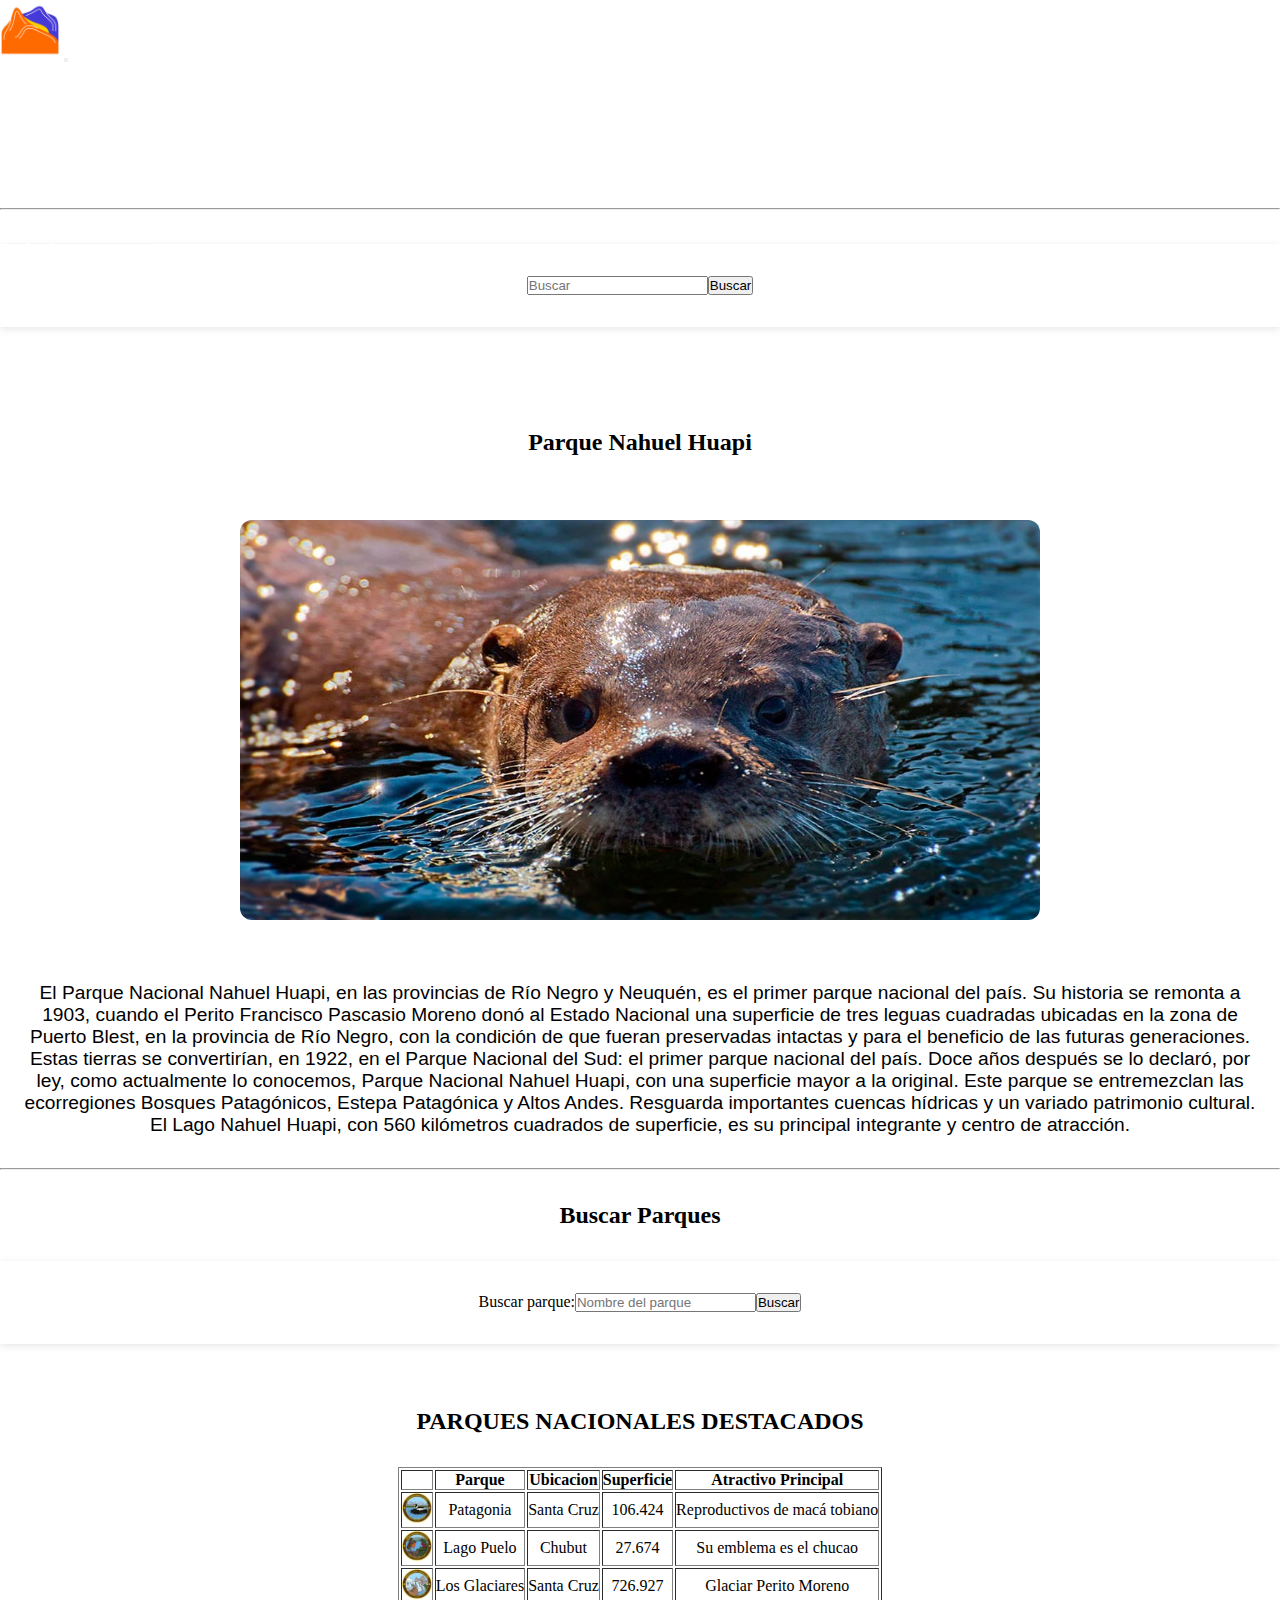
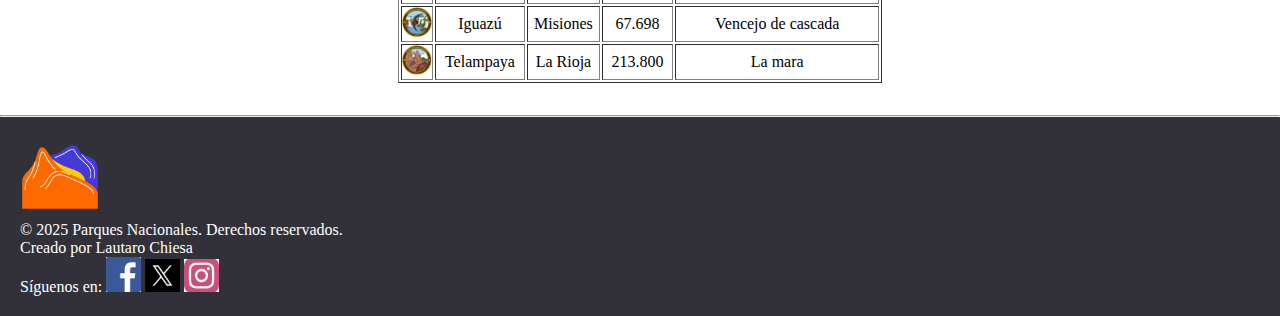
<file: asset/pages/pag2.html>
<!DOCTYPE html>
<html lang="en">
<head>
    <meta charset="UTF-8">
    <meta name="viewport" content="width=device-width, initial-scale=1.0">
    <title>Busqueda</title>
    <link href="https://cdn.jsdelivr.net/npm/bootstrap@5.3.6/dist/css/bootstrap.min.css" rel="stylesheet" integrity="sha384-4Q6Gf2aSP4eDXB8Miphtr37CMZZQ5oXLH2yaXMJ2w8e2ZtHTl7GptT4jmndRuHDT" crossorigin="anonymous">
    <link rel="stylesheet" href="/css/pag2.css">
    <link rel="stylesheet" href="/css/styles.css">
</head>
<body>
    <header>
         <nav class="navbar navbar-expand-lg bg-body-tertiary"data-bs-theme="dark">
  <div class="container-fluid">
    <img src="/asset/img/parque-nacional.png" width="60px">
    <button class="navbar-toggler" type="button" data-bs-toggle="collapse" data-bs-target="#navbarScroll" aria-controls="navbarScroll" aria-expanded="false" aria-label="Toggle navigation">
      <span class="navbar-toggler-icon"></span>
    </button>
    <div class="collapse navbar-collapse" id="navbarScroll">
      <ul class="navbar-nav me-auto my-2 my-lg-0 navbar-nav-scroll" style="--bs-scroll-height: 100px;">
        <li class="nav-item">
          <a class="nav-link active" aria-current="page" href="/index.html">Inicio</a>
        </li>
        <li class="nav-item">
          <a class="nav-link" href="/asset/pages/pag2.html">Buscar parques</a>
        </li>
        <li class="nav-item dropdown">
          <a class="nav-link dropdown-toggle" href="/asset/pages/pag2.html" role="button" data-bs-toggle="dropdown" aria-expanded="false">
            Ver mas
          </a>
          <ul class="dropdown-menu">
            <li><a class="dropdown-item" href="https://nahuelhuapi.gov.ar/" target="_blank">Parque Nahuel Huapi</a></li>
            <li><a class="dropdown-item" href="#">Parque</a></li>
            <li><a class="dropdown-item" href="#">Parque</a></li>
            <li><a class="dropdown-item" href="#">Parque</a></li>
            <li><a class="dropdown-item" href="#">Parque</a></li>
            <li><hr class="dropdown-divider"></li>
            <li><a class="dropdown-item" href="/asset/pages/pag3.html">Ver parques cerca de mi</a></li>
          </ul>
        </li>
      </ul>
      <form class="d-flex" role="search">
        <input class="form-control me-2" type="search" placeholder="Buscar" aria-label="Search"/>
        <button class="btn btn-primary" type="submit">Buscar</button>
         
      </form>
    </div>
  </div>
</nav>
    </header>
    <br>
    <main>
        <section class="sectionmain">
            <h2>Parque Nahuel Huapi</h2>
            <div class="carousel-container">
            <div class="carousel">
              <img src="/asset/img/huapi1.jpg" alt="Imagen 1"/>
              <img src="/asset/img/huapi2.webp" alt="Imagen 2"/>
              <img src="/asset/img/huapi3.webp" alt="Imagen 3"/>
              <img src="/asset/img/huapi4.jpg" alt="Imagen 4"/>
            </div>
          </div>
            <p id="p1">El Parque Nacional Nahuel Huapi, en las provincias de Río Negro y Neuquén, es el primer parque nacional del país.
               Su historia se remonta a 1903, cuando el Perito Francisco Pascasio Moreno donó al Estado Nacional una superficie de tres leguas cuadradas ubicadas en la zona de Puerto Blest, en la provincia de Río Negro, con la condición de que fueran preservadas intactas y para el beneficio de las futuras generaciones. Estas tierras se convertirían, en 1922, en el Parque Nacional del Sud: el primer parque nacional del país. Doce años después se lo declaró, por ley, como actualmente lo conocemos, Parque Nacional Nahuel Huapi, con una superficie mayor a la original.
               Este parque se entremezclan las ecorregiones Bosques Patagónicos, Estepa Patagónica y Altos Andes. Resguarda importantes cuencas hídricas y un variado patrimonio cultural. El Lago Nahuel Huapi, con 560 kilómetros cuadrados de superficie, es su principal integrante y centro de atracción.</p>
        </section>
        <hr>
        <section>
            <h2>Buscar Parques</h2>
        <form>
            <label for="busqueda">Buscar parque:</label>
            <input type="text" id="busqueda" name="busqueda" placeholder="Nombre del parque">
            <button type="submit">Buscar</button>
        </form>
        </section>
        <section class="sectionmain">
        <h2>PARQUES NACIONALES DESTACADOS</h2>
        <table  border="1">
            <thead>
                <tr>
                    <th></th>
                    <th>Parque</th>
                    <th>Ubicacion</th>
                    <th>Superficie</th>
                    <th>Atractivo Principal</th>
                </tr>
            </thead>
            <tbody>
                <tr>
                    <td><img src="/asset/img/logo-parque-nacional-patagonia.webp" width="30px" alt="LOGO PATAGONIA"></td>
                    <td>Patagonia</td>
                    <td>Santa Cruz</td>
                    <td>106.424</td>
                    <td>Reproductivos de macá tobiano</td>
                </tr>
                <tr>
                    <td><img src="/asset/img/logo-parque-nacional-lago-puelo.webp" width="30px" alt="LOGO PUELO"></td>
                    <td>Lago Puelo</td>
                    <td>Chubut</td>
                    <td>27.674</td>
                    <td>Su emblema es el chucao</td>
                </tr>
                <tr>
                    <td><img src="/asset/img/logo-parque-nacional-los-glaciares.webp" width="30px" alt="LOGO PERITO"></td>
                    <td>Los Glaciares</td>
                    <td>Santa Cruz</td>
                    <td> 726.927</td>
                    <td>Glaciar Perito Moreno</td>
                </tr>
                <tr>
                    <td><img src="/asset/img/logo-parque-nacional-iguazu.webp" width="30px" alt="LOGO IGUAZU"></td>
                    <td>Iguazú</td>
                    <td>Misiones</td>
                    <td>67.698</td>
                    <td>Vencejo de cascada</td>
                </tr>
                <tr>
                    <td><img src="/asset/img/logo-parque-nacional-talampaya.webp" width="30px" alt="LOGO TELAMPAYA"></td>
                    <td>Telampaya</td>
                    <td>La Rioja</td>
                    <td>213.800</td>
                    <td>La mara</td>
                </tr>
            </tbody>
        </table>
    </section>
    </main>
    <hr>
    <footer>
        <img src="/asset/img/parque-nacional.png" width="80px" alt="logo footer">
        <p>&copy; 2025 Parques Nacionales. Derechos reservados.</p>
        <p>Creado por Lautaro Chiesa</p>
        <p>
            Síguenos en:
            <a href="https://facebook.com" target="_blank"><img src="/asset/img/logo de face.png"  
            width="35px"    alt="logo de facebook"></a>
            <a href="https://twitter.com" target="_blank"><img src="/asset/img/logo de x.png" width="35px" alt="logo de x"></a> 
            <a href="https://instagram.com" target="_blank"><img src="/asset/img/logo insta.png" width="35px" alt="logo de insta"></a></p>
    </footer>
    <script src="https://cdn.jsdelivr.net/npm/bootstrap@5.3.6/dist/js/bootstrap.bundle.min.js" integrity="sha384-j1CDi7MgGQ12Z7Qab0qlWQ/Qqz24Gc6BM0thvEMVjHnfYGF0rmFCozFSxQBxwHKO" crossorigin="anonymous"></script>
</body>
</html>
</file>
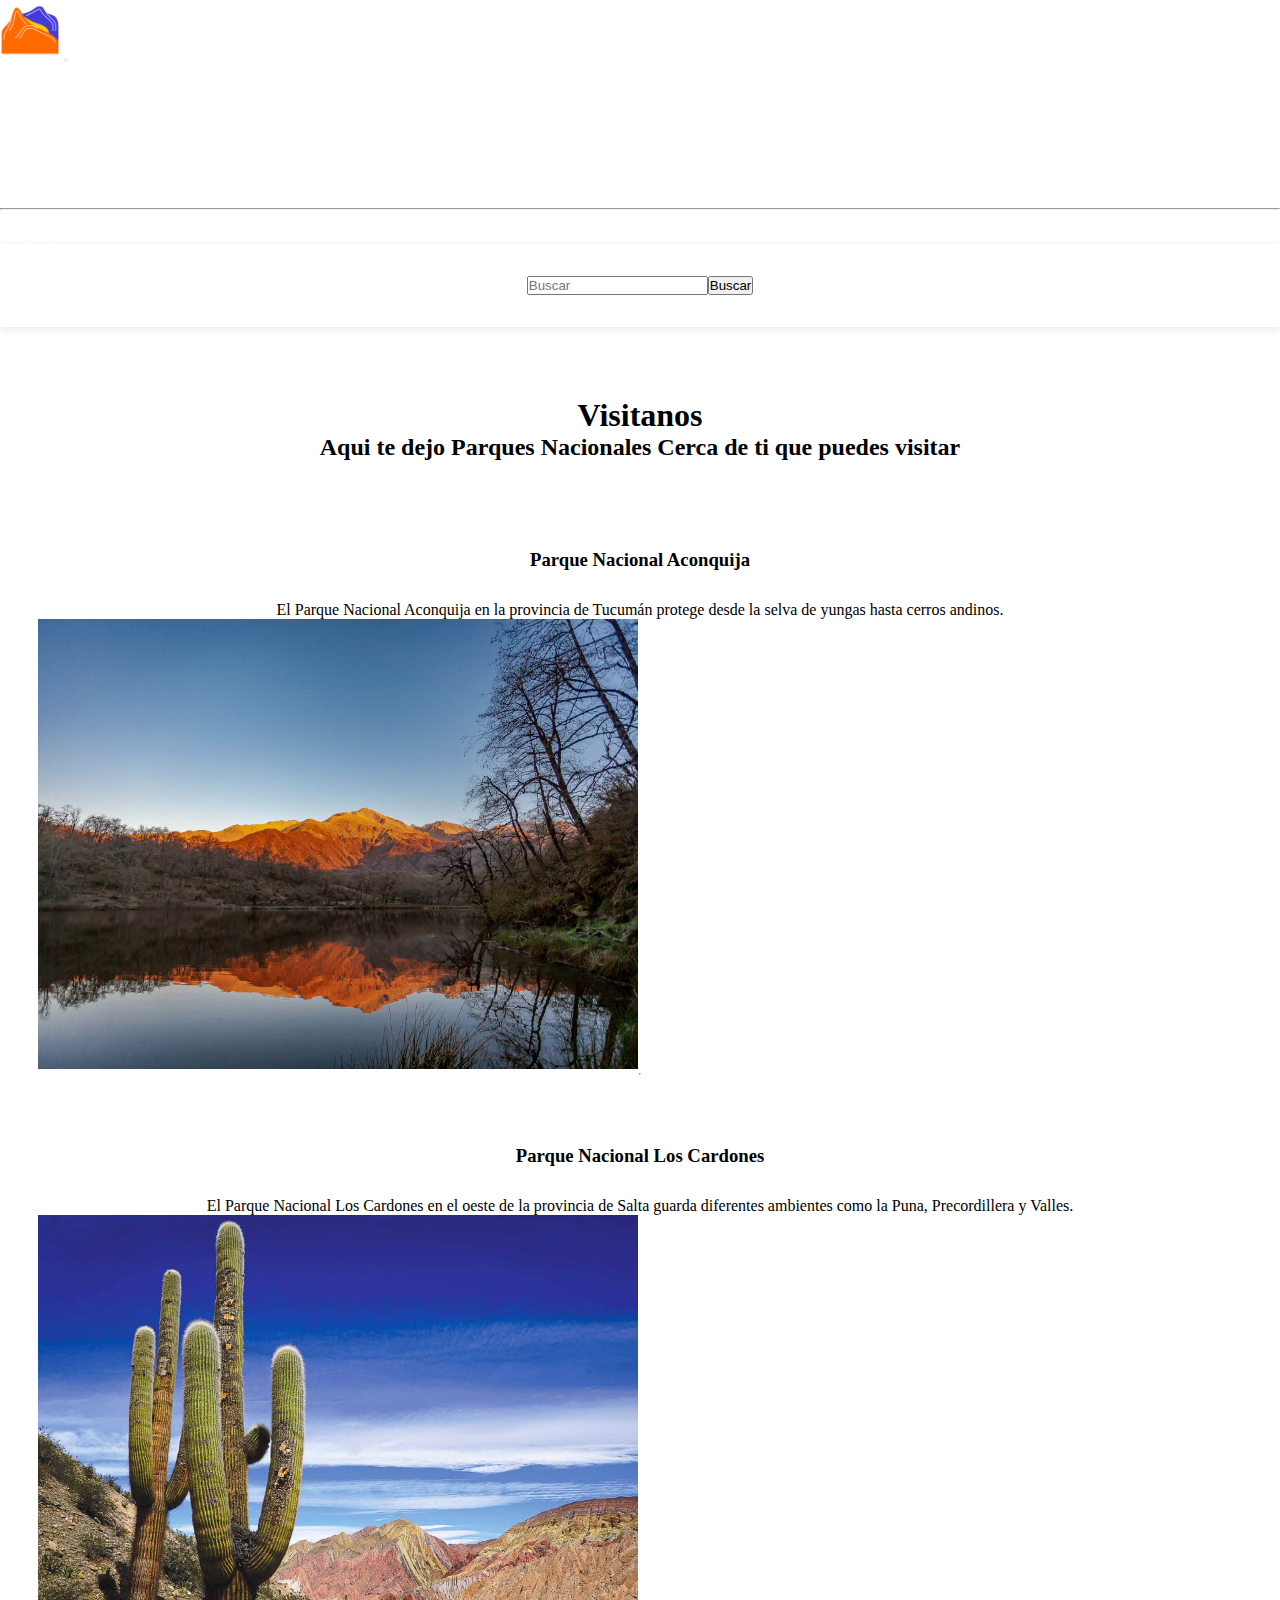
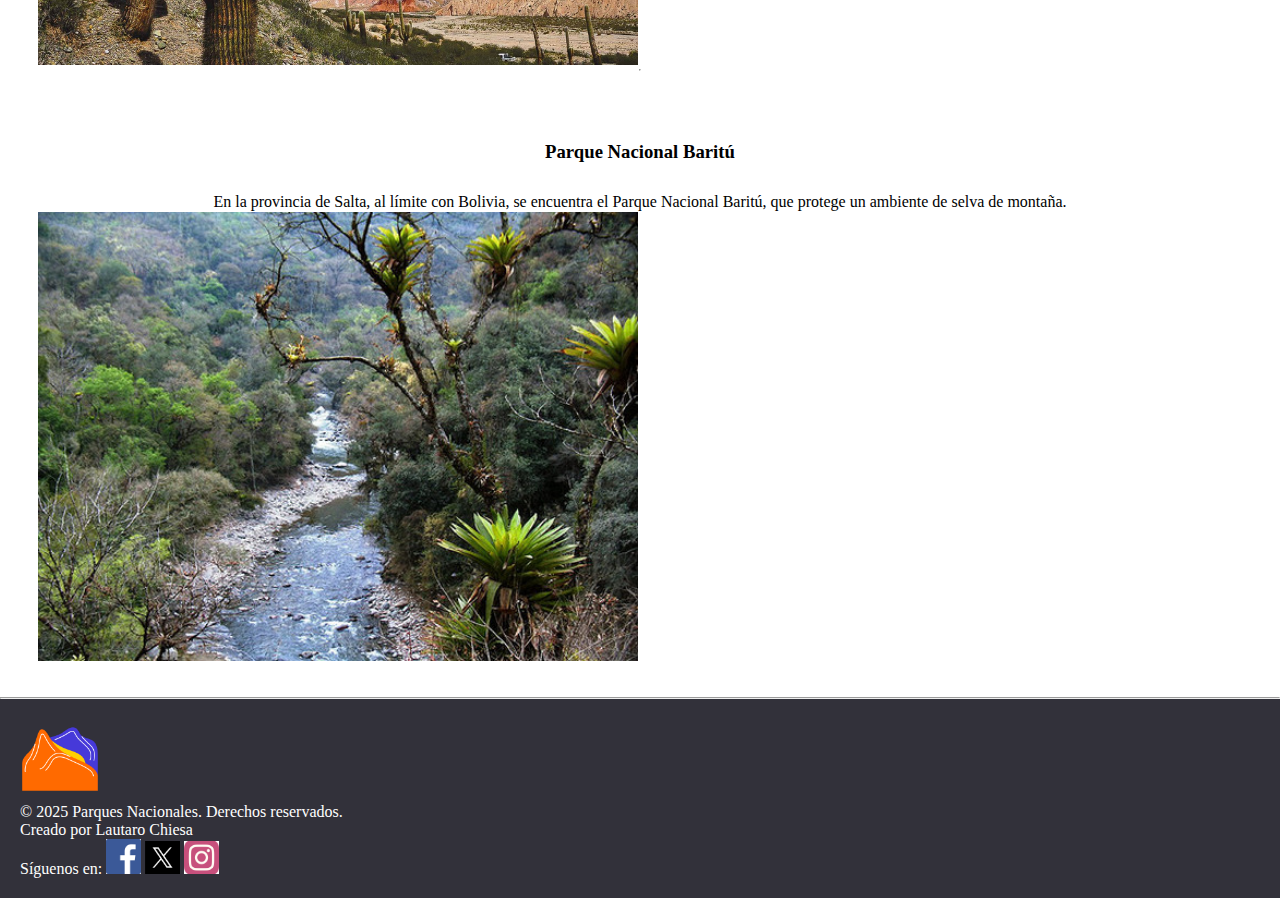
<file: asset/pages/pag3.html>
<!DOCTYPE html>
<html lang="en">
<head>
    <meta charset="UTF-8">
    <meta name="viewport" content="width=device-width, initial-scale=1.0">
    <title>Visitanos</title>
    <link href="https://cdn.jsdelivr.net/npm/bootstrap@5.3.6/dist/css/bootstrap.min.css" rel="stylesheet" integrity="sha384-4Q6Gf2aSP4eDXB8Miphtr37CMZZQ5oXLH2yaXMJ2w8e2ZtHTl7GptT4jmndRuHDT" crossorigin="anonymous">
    <link rel="stylesheet" href="/css/pag3.css">
    <link rel="stylesheet" href="/css/styles.css">
</head>
<body>
    <header>
         <nav class="navbar navbar-expand-lg bg-body-tertiary"data-bs-theme="dark">
  <div class="container-fluid">
    <img src="/asset/img/parque-nacional.png" width="60px">
    <button class="navbar-toggler" type="button" data-bs-toggle="collapse" data-bs-target="#navbarScroll" aria-controls="navbarScroll" aria-expanded="false" aria-label="Toggle navigation">
      <span class="navbar-toggler-icon"></span>
    </button>
    <div class="collapse navbar-collapse" id="navbarScroll">
      <ul class="navbar-nav me-auto my-2 my-lg-0 navbar-nav-scroll" style="--bs-scroll-height: 100px;">
        <li class="nav-item">
          <a class="nav-link active" aria-current="page" href="/index.html">Inicio</a>
        </li>
        <li class="nav-item">
          <a class="nav-link" href="/asset/pages/pag2.html">Buscar parques</a>
        </li>
        <li class="nav-item dropdown">
          <a class="nav-link dropdown-toggle" href="/asset/pages/pag2.html" role="button" data-bs-toggle="dropdown" aria-expanded="false">
            Ver mas
          </a>
          <ul class="dropdown-menu">
            <li><a class="dropdown-item" href="https://nahuelhuapi.gov.ar/" target="_blank">Parque Nahuel Huapi</a></li>
            <li><a class="dropdown-item" href="#">Parque</a></li>
            <li><a class="dropdown-item" href="#">Parque</a></li>
            <li><a class="dropdown-item" href="#">Parque</a></li>
            <li><a class="dropdown-item" href="#">Parque</a></li>
            <li><hr class="dropdown-divider"></li>
            <li><a class="dropdown-item" href="/asset/pages/pag3.html">Ver parques cerca de mi</a></li>
          </ul>
        </li>
      </ul>
      <form class="d-flex" role="search">
        <input class="form-control me-2" type="search" placeholder="Buscar" aria-label="Search"/>
        <button class="btn btn-primary" type="submit">Buscar</button>
         
      </form>
    </div>
  </div>
</nav>

    </header>
     <!-- <section class="compra-entradas">
      <h2>🎟️ Compra tus entradas</h2>

      <input type="checkbox" id="toggle-menu">
      <label for="toggle-menu" class="boton-comprar">Comprar Entradas</label>

      <ul class="menu-opciones">
        <li><a href="#">🎬 Cine</a></li>
        <li><a href="#">🎵 Conciertos</a></li>
        <li><a href="#">🎭 Teatro</a></li>
      </ul>
    </section> -->
    <br>
    <main>
        <section id="sectionprincipal">
        <h1>Visitanos</h1>
        <h2>Aqui te dejo Parques Nacionales Cerca de ti que puedes visitar</h2>
        <br>
        <section class="sectioncontainer">
            <h3>Parque Nacional Aconquija</h3>
            <p class="p3">El Parque Nacional Aconquija en la provincia de Tucumán protege desde la selva de yungas hasta cerros andinos.</p>
            <img id="img1" src="/asset/img/aconquija.jpg" width="600" height="450" alt ="aconquija">
            <iframe src="https://www.google.com/maps/embed?pb=!1m18!1m12!1m3!1d3545.6485789083604!2d-65.8653544255421!3d-27.292883409193664!2m3!1f0!2f0!3f0!3m2!1i1024!2i768!4f13.1!3m3!1m2!1s0x960a30d8eee33fb5%3A0xd528f8357930b302!2sParque%20Nacional%20Aconquija!5e0!3m2!1ses-419!2sar!4v1741956383088!5m2!1ses-419!2sar" width="600" height="450" style="border:0;" allowfullscreen="" loading="lazy" referrerpolicy="no-referrer-when-downgrade"></iframe>
        </section>
        <hr>
        <section class="sectioncontainer">
            <h3>Parque Nacional Los Cardones</h3>
            <p class="p3">El Parque Nacional Los Cardones en el oeste de la provincia de Salta guarda diferentes ambientes como la Puna, Precordillera y Valles.</p>
            <img id="img2" src="/asset/img/cardones2.jpg" width="600" height="450" alt="cardones">
            <iframe src="https://www.google.com/maps/embed?pb=!1m18!1m12!1m3!1d3609.076505768271!2d-65.95020272563929!3d-25.234348025177177!2m3!1f0!2f0!3f0!3m2!1i1024!2i768!4f13.1!3m3!1m2!1s0x941eac26e7a4ab1b%3A0x9c14cdb285563153!2sParque%20Nacional%20los%20Cardones!5e0!3m2!1ses-419!2sar!4v1741956791443!5m2!1ses-419!2sar" width="600" height="450" style="border:0;" allowfullscreen="" loading="lazy" referrerpolicy="no-referrer-when-downgrade"></iframe>
        </section>
        <hr>
        <section class="sectioncontainer">
            <h3>Parque Nacional Baritú</h3>
            <p class="p3">En la provincia de Salta, al límite con Bolivia, se encuentra el Parque Nacional Baritú, que protege un ambiente de selva de montaña.</p>
            <img id="img3" src="/asset/img/04-13-baritu1.jpg" width="600" alt="">
            <iframe src="https://www.google.com/maps/embed?pb=!1m18!1m12!1m3!1d198481.1743305678!2d-64.69850792805717!3d-22.427129296130392!2m3!1f0!2f0!3f0!3m2!1i1024!2i768!4f13.1!3m3!1m2!1s0x940594fdb1695e1d%3A0x408e41ed85e7ad80!2sParque%20Nacional%20Barit%C3%BA!5e0!3m2!1ses-419!2sar!4v1741957253763!5m2!1ses-419!2sar" width="600" height="450" style="border:0;" allowfullscreen="" loading="lazy" referrerpolicy="no-referrer-when-downgrade"></iframe>
        </section>
    </section>
    </main>
    <hr>
    <footer>
        <img src="/asset/img/parque-nacional.png" width="80px" alt="logo footer">
        <p>&copy; 2025 Parques Nacionales. Derechos reservados.</p>
        <p>Creado por Lautaro Chiesa</p>
        <p>
            Síguenos en:
            <a href="https://facebook.com" target="_blank"><img src="/asset/img/logo de face.png"  
            width="35px"    alt="logo de facebook"></a>
            <a href="https://twitter.com" target="_blank"><img src="/asset/img/logo de x.png" width="35px" alt="logo de x"></a> 
            <a href="https://www.instagram.com/" target="_blank"><img src="/asset/img/logo insta.png" width="35px" alt="instagram"></a>
    </footer>
    <script src="https://cdn.jsdelivr.net/npm/bootstrap@5.3.6/dist/js/bootstrap.bundle.min.js" integrity="sha384-j1CDi7MgGQ12Z7Qab0qlWQ/Qqz24Gc6BM0thvEMVjHnfYGF0rmFCozFSxQBxwHKO" crossorigin="anonymous"></script>
</body>
</html>
</file>
<file: css/index.css>
/* MAIN */
main {
  padding: 2rem 1rem;
}
p {
  font-family: 'Gill Sans', 'Gill Sans MT', Calibri, 'Trebuchet MS', sans-serif;
  font-size: medium;
}

.center {
  text-align: center;
  display: flex;
  flex-direction: column;
  align-items: center;
  padding: 2rem 1rem;
}

section p {
  max-width: 700px;
  margin-top: 1rem;
  font-size: 1.1rem;
}

/* CARRUSEL */
.carousel-container {
  width: 100%;
  max-width: 800px;
  height: 400px;
  margin: 2rem auto;
  overflow: hidden;
  border-radius: 12px;
}

.carousel {
  display: flex;
  width: 100%;
  height: 100%;
  animation: slide 20s infinite;
  animation-delay: 4s;
}

.carousel img {
  width: 100%;
  height: 100%;
  flex-shrink: 0;
}

@keyframes slide {
  0%   { transform: translateX(0%); }
  25%  { transform: translateX(-100%); }
  50%  { transform: translateX(-200%); }
  75%  { transform: translateX(-300%); }
  100% { transform: translateX(0%); }
}

/* CARDS */
#filtros {
  width: 25vw;
}                            

#cardindex {
  margin-top: 20px;
  display: flex;
  justify-content: space-around;
  flex-wrap: wrap;                               /* Para que bajen en pantallas pequeñas */
  gap: 1rem;
}

.card1 {
  display: flex;
  border: solid 1px black;
  width: 25%;
  border-radius: 10px;
  padding: 10px;
  flex-direction: column;
  align-items: center;
  cursor: pointer;
  text-decoration: none;
  color: black;
  transition: all 0.3s ease;
}

.card1:hover {
  color: rgb(176, 174, 255);
  width: 26%;
  padding: 15px;
}

.imgcard1 {
  width: 100%;
  border-radius: 8px;
}

.textocard {
  font-size: large;
  font-family: 'Segoe UI', Tahoma, Geneva, Verdana, sans-serif;
}

iframe {
  width: 100%;
  max-width: 800px;
  height: 400px;
  display: block;
  margin: 2rem auto;
  border-radius: 10px;
}

#foter {
  font-size: medium;
}

/* RESPONSIVE */
 @media screen and (max-width: 768px) {    /*SE VA A APLICAR EN PANTLLAS DE 768PX O MENOS*/
  nav ul {
    flex-direction: column;                /*SE VA A VER EL NAV EN COLUMN*/
    align-items: center;
  }

  .card1 {
    flex: 1 1 90%;                         /*FLEX 1 1 90% APLICA FLEX GROW,FLEX SHRINK,FLEX BASIS 280PX*/
    max-width: 90%;
  }

  #filtros {
    width: 100%;                            /*USA TODO EL ANCHO DISPONIBLE*/
    margin: 1rem 0;
  }

  .carousel-container {                     /*ESTO HACE QUE EL CONTENEDOR SEA 16 DE ANCHO POR CADA 9 UNIDADES DE ALTO*/
    width: 100%;                              /*EJEMPLO 1/2 SERIA SERIA VERTICAL EL DOBLE QUE DE ANCHO*/
    height: auto;
    aspect-ratio: 16 / 9;
  }

  iframe {
    width: 100%;
    height: auto;
    aspect-ratio: 16 / 9;
  }
}
.btn btn-primary{
  background-color: yellow;
}
</file>
<file: css/styles.css>
*{
    margin: 0;
    padding: 0;
    box-sizing: border-box;     
    
}
body{
display: flex;
flex-direction: column;
}

/* HEADER */
/* nav ul{
    height: 100%;
    display: flex;
    list-style: none;
    background-color: rgb(30, 16, 105);
    border-radius: 8px;
    justify-content:space-around;
    align-items: center;
    gap: 25px;
    margin-top: 3px;
} */
#logo{
    margin-right: 940px;
    
}
#boton{
    width: 50px;
    
}
form{
    display: flex;
    justify-content: center;
    box-shadow: 0 2px 8px rgba(0,0,0,0.1);
    padding: 2rem;
}
 .linknav{
    color: white;
    text-decoration: none;
}
.linknav:hover{
    color: rgb(176, 174, 255);
}
/* MAIN */
main{
    margin-top: 20px;
}

/* FOOTER */
footer{
    
    background-color: rgb(50, 49, 58);
    padding: 20px;
    display: block;
}
footer,a{
    color: white;
}
</file>
<file: css/cardprueba.css>
body {
  display: flex;
  justify-content: center;
  align-items: center;
  height: 100vh;
  background: #a1a0a0;
  font-family: sans-serif;
}
h1{
  font-family: Impact, Haettenschweiler, 'Arial Narrow Bold', sans-serif;
  font-size: 10vh;
}
#grua{
width: 100%;
/* background-color: blueviolet; */
animation: move 8s infinite alternate-reverse;
position: relative;
/* animation-iteration-count: ; */
}

#boton{
  position: absolute;
  top: 47%;
  left: 45%;
  width: 30%;
  padding: 20px;
  background-color: steelblue;
  border-radius: 10px;
  border: solid 2px black;
  font-family:Impact, Haettenschweiler, 'Arial Narrow Bold', sans-serif;
  font-size: larger;
  cursor: pointer;
  animation: balanceo 5s ease-in-out infinite;

}
/* MOVIMIENTO DE LA GRUA */
@keyframes move{
 0%    { transform: translateX(-100%); }
 100%    { transform: translateX(110%); }
}
/* MOVIMIENTO DEL BOTON  */
@keyframes balanceo {
  0%   { transform: rotate(0deg); }
  25%  { transform: rotate(5deg); }
  50%  { transform: rotate(0deg); }
  75%  { transform: rotate(-5deg); }
  100% { transform: rotate(0deg); }
}
</file>
<file: css/fotos.css>
*{
    margin: 0;
    padding: 0;
    box-sizing: border-box;      
}
body{
display: flex;
flex-direction: column;

}
form{
    display: flex;
    justify-content: center;
    box-shadow: 0 2px 8px rgba(0,0,0,0.1);
    padding: 5vh;
}
#boton{
    width: 50px;
}
#divmain{
    display: flex;
    margin: 6%;
    gap: 1%;
    font-family:'Courier New', Courier, monospace;
}
h1{
    margin: 3%;
    font-size: 7vh;
}
h2{
    text-align: center;
    font-size: 5vh;
    font-family:Cambria, Cochin, Georgia, Times, 'Times New Roman', serif;
}
h3{
    margin-left: 21%;
}
.textocenter{
    text-align: center;
    margin: 5% 10%;
    font-family: 'Gill Sans', 'Gill Sans MT', Calibri, 'Trebuchet MS', sans-serif;
    font-size: 3vh;
}
/* CARRUSEL */
.carousel-container {
  width: 100%;
  max-width: 800px;
  height: 400px;
  margin: 2rem auto;
  overflow: hidden;
  border-radius: 12px;
  margin-top: 4%;
}

.carousel {  
  display: flex;
  width: 100%;
  height: 100%;
  animation: slide 15s infinite;
}

.carousel img {
  width: 100%;
  height: 100%;
  /* object-fit: cover; */
  flex-shrink: 0;
}

@keyframes slide {
  0%    { transform: translateX(0%); }
  25%   { transform: translateX(-100%); }
  50%   { transform: translateX(-200%); }
  75%   { transform: translateX(-300%); }
  100%  { transform: translateX(0%); }
}
</file>
<file: css/historia.css>
*{
    margin: 0;
    padding: 0;
    box-sizing: border-box;      
}
body{
display: flex;
flex-direction: column;

}
form{
    display: flex;
    justify-content: center;
    box-shadow: 0 2px 8px rgba(0,0,0,0.1);
    padding: 5vh;
}
#boton{
    width: 50px;
}
#divmain{
    display: flex;
    margin: 6%;
    gap: 1%;
    font-family:'Courier New', Courier, monospace;
}
h1{
    margin: 3%;
    font-size: 7vh;
}
#sectionprincipal{
    display: flex;
    align-items: center;
    flex-direction: column;
    text-align: center;
    font-family: 'Gill Sans', 'Gill Sans MT', Calibri, 'Trebuchet MS', sans-serif;
    font-size: 20px;
    margin: 4vh;
}
.textodehistoria{
    margin: 10vh 10vh;
    
}
.piedefoto{
    color: rgb(105, 105, 105);
    font-size:medium;
    margin-right: 10%;
}
</file>
<file: css/pag2.css>
.sectionmain, h2{
    text-align: center;
    display: flex;
    flex-direction: column;
    align-items: center;
    padding: 2rem 1rem;
}
#p1{
    margin-top: 30px;
    font-family: 'Gill Sans', 'Gill Sans MT', Calibri, 'Trebuchet MS', sans-serif;
    font-size:larger;
}
/* CARRUSEL */
.carousel-container {
  width: 100%;
  max-width: 800px;
  height: 400px;
  margin: 2rem auto;
  overflow: hidden;
  border-radius: 12px;
}

.carousel {
  display: flex;
  width: 100%;
  height: 100%;
  animation: slide 20s infinite;
  animation-delay: 5s;
}

.carousel img {
  width: 100%;
  height: 100%;
  /* object-fit: cover; */
  flex-shrink: 0;
}

@keyframes slide {
  0%    { transform: translateX(0%); }
  25%   { transform: translateX(-100%); }
  50%   { transform: translateX(-200%); }
  75%   { transform: translateX(-300%); }
  100%  { transform: translateX(0%); }
}
</file>
<file: css/pag3.css>
#sectionprincipal{
    text-align: center;
    display: flex;
    flex-direction: column;
    align-items: center;
    padding: 2rem 1rem;
}
.sectioncontainer{
    margin-top: 70px;

}
.p3{
    margin-top: 30px;
}

.compra-entradas {
  background-color: white;
  padding: 30px;
  border-radius: 12px;
  box-shadow: 0 4px 10px rgba(0,0,0,0.1);
  text-align: center;
}

.compra-entradas h2 {
  margin-bottom: 20px;
  color: #333;
}

/* Botón de comprar */
.boton-comprar {
  display: inline-block;
  background-color: #007BFF;
  color: white;
  padding: 12px 20px;
  border-radius: 8px;
  cursor: pointer;
  font-weight: bold;
  transition: background-color 0.3s;
}

.boton-comprar:hover {
  background-color: #0056b3;
}

/* Ocultar el checkbox */
#toggle-menu {
  display: none;
}

/* Menú desplegable */
.menu-opciones {
  margin-top: 20px;
  display: none;
  list-style: none;
  padding: 0;
}

.menu-opciones li {
  margin: 10px 0;
}

.menu-opciones a {
  text-decoration: none;
  color: #007BFF;
  font-weight: bold;
}

.menu-opciones a:hover {
  color: #0056b3;
}

/* Mostrar el menú cuando el checkbox está activado */
#toggle-menu:checked ~ .menu-opciones {
  display: block;
}
</file>
